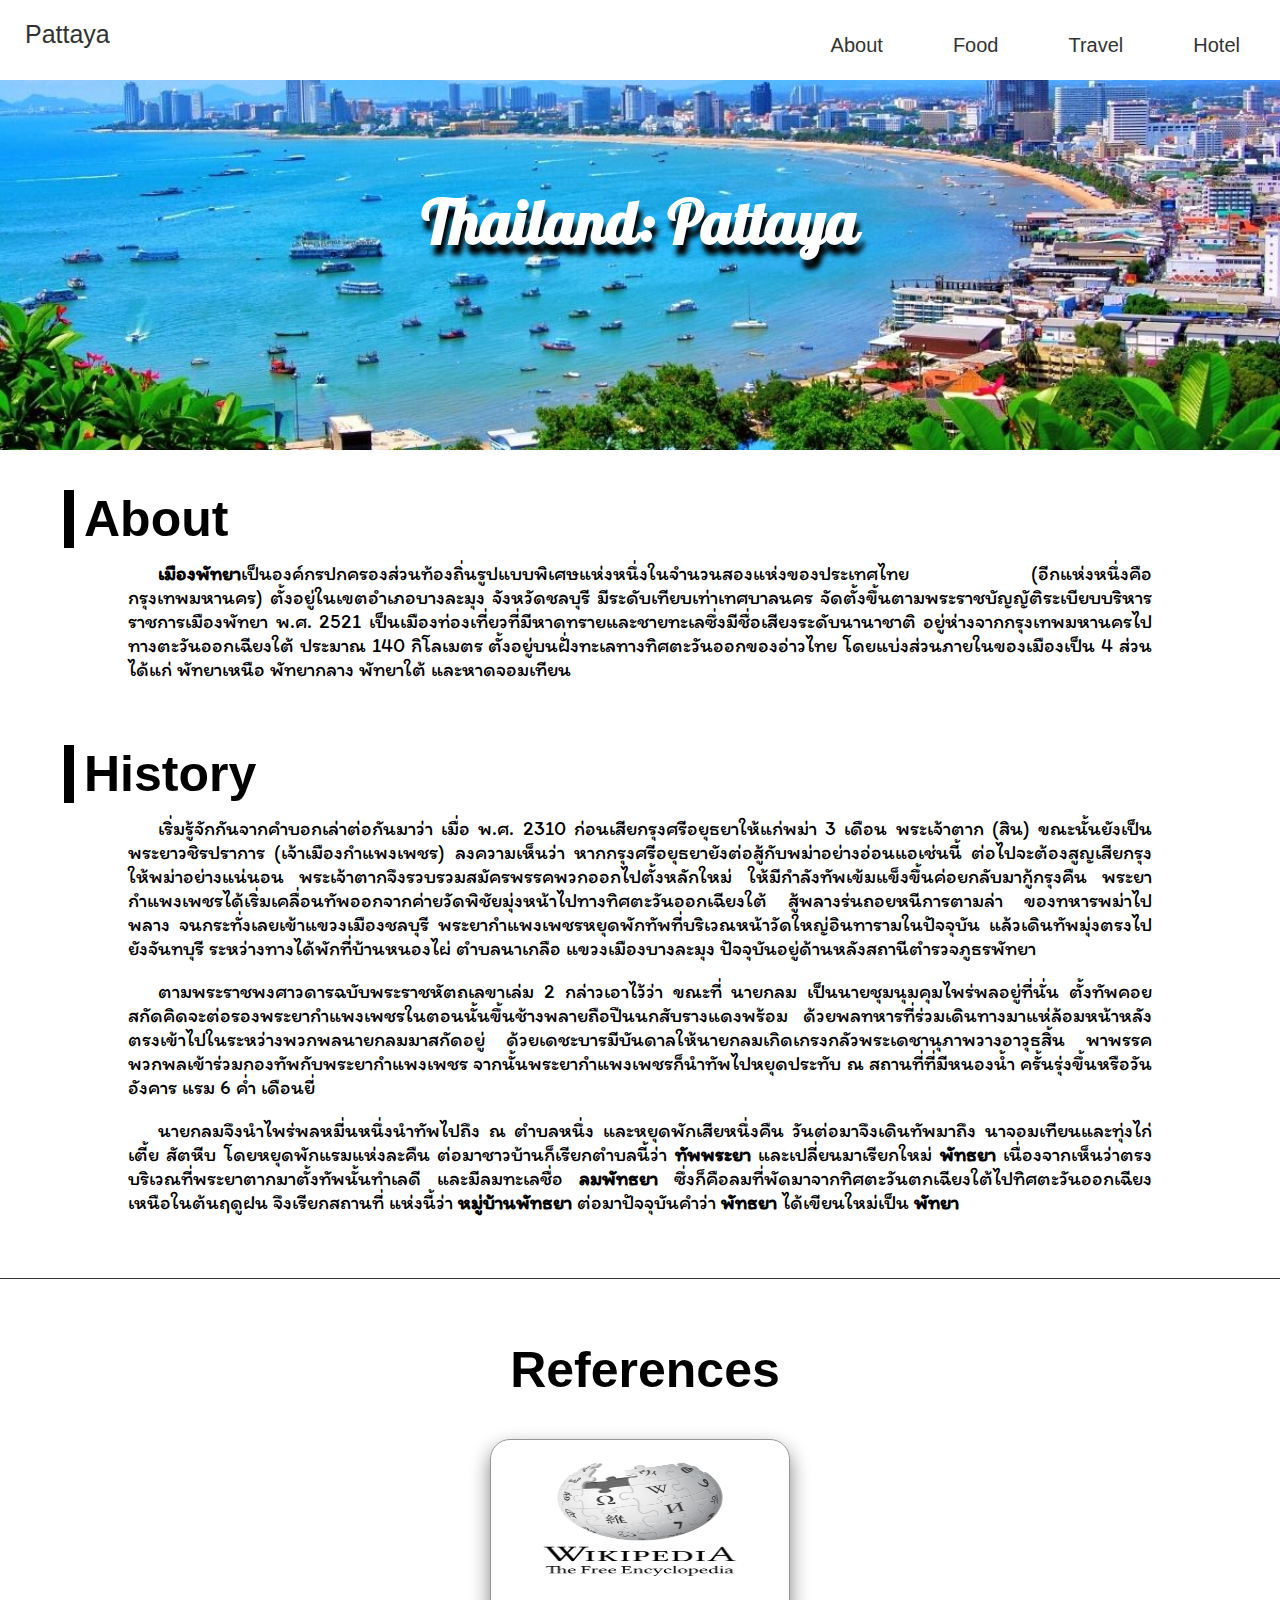
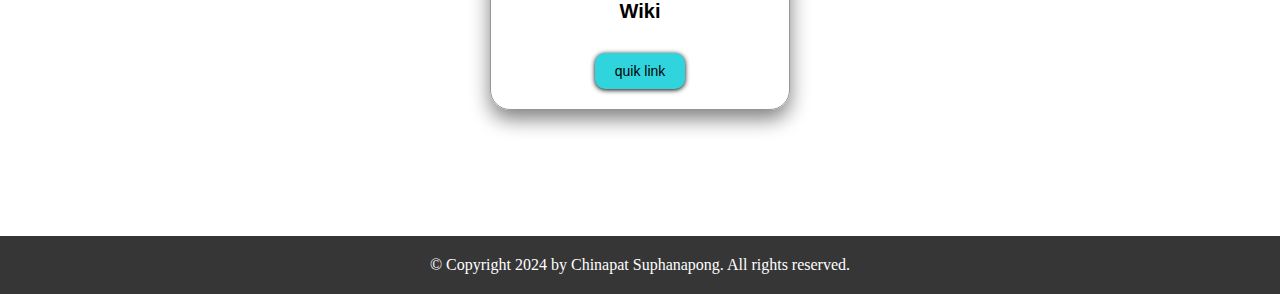
<file: index.html>
<!DOCTYPE html>
<html lang="th">
<head>
    <meta charset="UTF-8">
    <meta name="author" content="Chinapat Suphanapong">
    <meta name="keyword" content="pattaya, thailand, travel, seafood, sea">
    <meta name="description" content="about pattaya, travel in pattaya">
    <link rel="shortcut icon" href="./img/beach.ico" type="image/x-icon">
    <meta name="viewport" content="width=device-width, initial-scale=1.0">
    <title>Pattaya</title>
    <link rel="stylesheet" href="./css/styles.css">
    <link rel="stylesheet" href="./css/resp.css">
    <script src="./js/script.js"></script>
    <link rel="preconnect" href="https://fonts.googleapis.com">
    <link rel="preconnect" href="https://fonts.gstatic.com" crossorigin>
    <link href="https://fonts.googleapis.com/css2?family=Itim&display=swap" rel="stylesheet">
    <link rel="preconnect" href="https://fonts.googleapis.com">
    <link rel="preconnect" href="https://fonts.gstatic.com" crossorigin>
    <link href="https://fonts.googleapis.com/css2?family=Pattaya&display=swap" rel="stylesheet">
</head>
<body>
    <header>
        <nav>
            <div class="container">
                <div class="nav-wrapper">
                    <div class="text">
                        <p>Pattaya</p>
                    </div>
                    <ul class="menu" id="myMenu">
                        <li>
                            <a href="index.html">About</a>
                        </li>
                        <li>
                            <a href="index2.html">Food</a>
                        </li>
                        <li>
                            <a href="index3.html">Travel</a>
                        </li>
                        <li>
                            <a href="index4.html">Hotel</a>
                        </li>
                    </ul>
                    <button class="hamburger">
                        <div class="bar"></div>
                    </button>
                </div>
            </div>
        </nav>
    </header>
    <nav class="responsive-menu">
        <h1>Menu</h1>
        <a href="index.html">About</a>
        <a href="index2.html">Food</a>
        <a href="index3.html">Travel</a>
        <a href="index4.html">Hotel</a>
    </nav>
    <div>
        <div class="imghead" style="background-image: url(./img/things-to-do-in-Pattaya-Thailand.jpg);">
            <div class="font1 text1 texthead">Thailand: Pattaya</div>
        </div>
    </div>
    <section>
        <div>
            <h1 id="box">About</h1>
            <p class="content font">
                <strong>เมืองพัทยา</strong>เป็นองค์กรปกครองส่วนท้องถิ่นรูปแบบพิเศษแห่งหนึ่งในจำนวนสองแห่งของประเทศไทย (อีกแห่งหนึ่งคือ กรุงเทพมหานคร) ตั้งอยู่ในเขตอำเภอบางละมุง จังหวัดชลบุรี มีระดับเทียบเท่าเทศบาลนคร จัดตั้งขึ้นตามพระราชบัญญัติระเบียบบริหารราชการเมืองพัทยา พ.ศ. 2521 เป็นเมืองท่องเที่ยวที่มีหาดทรายและชายทะเลซึ่งมีชื่อเสียงระดับนานาชาติ อยู่ห่างจากกรุงเทพมหานครไปทางตะวันออกเฉียงใต้ ประมาณ 140 กิโลเมตร ตั้งอยู่บนฝั่งทะเลทางทิศตะวันออกของอ่าวไทย โดยแบ่งส่วนภายในของเมืองเป็น 4 ส่วนได้แก่ พัทยาเหนือ พัทยากลาง พัทยาใต้ และหาดจอมเทียน
            </p>
        </div>
    </section>
    <section>
        <div>
            <h1 id="box">History</h1>
            <p class="content font">
                เริ่มรู้จักกันจากคำบอกเล่าต่อกันมาว่า เมื่อ พ.ศ. 2310 ก่อนเสียกรุงศรีอยุธยาให้แก่พม่า 3 เดือน พระเจ้าตาก (สิน) ขณะนั้นยังเป็นพระยาวชิรปราการ (เจ้าเมืองกำแพงเพชร) ลงความเห็นว่า หากกรุงศรีอยุธยายังต่อสู้กับพม่าอย่างอ่อนแอเช่นนี้ ต่อไปจะต้องสูญเสียกรุงให้พม่าอย่างแน่นอน พระเจ้าตากจึงรวบรวมสมัครพรรคพวกออกไปตั้งหลักใหม่ ให้มีกำลังทัพเข้มแข็งขึ้นค่อยกลับมากู้กรุงคืน พระยากำแพงเพชรได้เริ่มเคลื่อนทัพออกจากค่ายวัดพิชัยมุ่งหน้าไปทางทิศตะวันออกเฉียงใต้ สู้พลางร่นถอยหนีการตามล่า ของทหารพม่าไปพลาง จนกระทั่งเลยเข้าแขวงเมืองชลบุรี พระยากำแพงเพชรหยุดพักทัพที่บริเวณหน้าวัดใหญ่อินทารามในปัจจุบัน แล้วเดินทัพมุ่งตรงไปยังจันทบุรี ระหว่างทางได้พักที่บ้านหนองไผ่ ตำบลนาเกลือ แขวงเมืองบางละมุง ปัจจุบันอยู่ด้านหลังสถานีตำรวจภูธรพัทยา
            </p>
            <p class="content font">
                ตามพระราชพงศาวดารฉบับพระราชหัตถเลขาเล่ม 2 กล่าวเอาไว้ว่า ขณะที่ นายกลม เป็นนายชุมนุมคุมไพร่พลอยู่ที่นั่น ตั้งทัพคอยสกัดคิดจะต่อรองพระยากำแพงเพชรในตอนนั้นขึ้นช้างพลายถือปืนนกสับรางแดงพร้อม ด้วยพลทหารที่ร่วมเดินทางมาแห่ล้อมหน้าหลัง ตรงเข้าไปในระหว่างพวกพลนายกลมมาสกัดอยู่ ด้วยเดชะบารมีบันดาลให้นายกลมเกิดเกรงกลัวพระเดชานุภาพวางอาวุธสิ้น พาพรรคพวกพลเข้าร่วมกองทัพกับพระยากำแพงเพชร จากนั้นพระยากำแพงเพชรก็นำทัพไปหยุดประทับ ณ สถานที่ที่มีหนองน้ำ ครั้นรุ่งขึ้นหรือวันอังคาร แรม 6 ค่ำ เดือนยี่
            </p>
            <p class="content font">
                นายกลมจึงนำไพร่พลหมี่นหนึ่งนำทัพไปถึง ณ ตำบลหนึ่ง และหยุดพักเสียหนึ่งคืน วันต่อมาจึงเดินทัพมาถึง นาจอมเทียนและทุ่งไก่เตี้ย สัตหีบ โดยหยุดพักแรมแห่งละคืน ต่อมาชาวบ้านก็เรียกตำบลนี้ว่า <strong>ทัพพระยา</strong> และเปลี่ยนมาเรียกใหม่ <strong>พัทธยา</strong> เนื่องจากเห็นว่าตรงบริเวณที่พระยาตากมาตั้งทัพนั้นทำเลดี และมีลมทะเลชื่อ <strong>ลมพัทธยา</strong> ซึ่งก็คือลมที่พัดมาจากทิศตะวันตกเฉียงใต้ไปทิศตะวันออกเฉียงเหนือในต้นฤดูฝน จึงเรียกสถานที่ แห่งนี้ว่า <strong>หมู่บ้านพัทธยา</strong> ต่อมาปัจจุบันคำว่า <strong>พัทธยา</strong> ได้เขียนใหม่เป็น <strong>พัทยา</strong>
            </p>
        </div>
    </section>
    <section class="line">
        <h1 style="text-align: center;">References</h1>
        <div class="refbox-container">
            <div class="refbox">
                <img src="./img/Wikipedia-logo-v2-en.svg.png" class="refbox-img">
                <div class="refbox-content">
                    <h2 class="refbox-title">Wiki</h2>
                    <a href="https://th.wikipedia.org/wiki/เมืองพัทยา" class="refbox-link refbox-link-bg" target="_blank">quik link</a>
                </div>
            </div>
        </div>
    </section>
    <footer id="footer">
        <p style="color: white; text-align: center;">© Copyright 2024 by Chinapat Suphanapong. All rights reserved.</p>
    </footer>
</body>
</html>
</file>
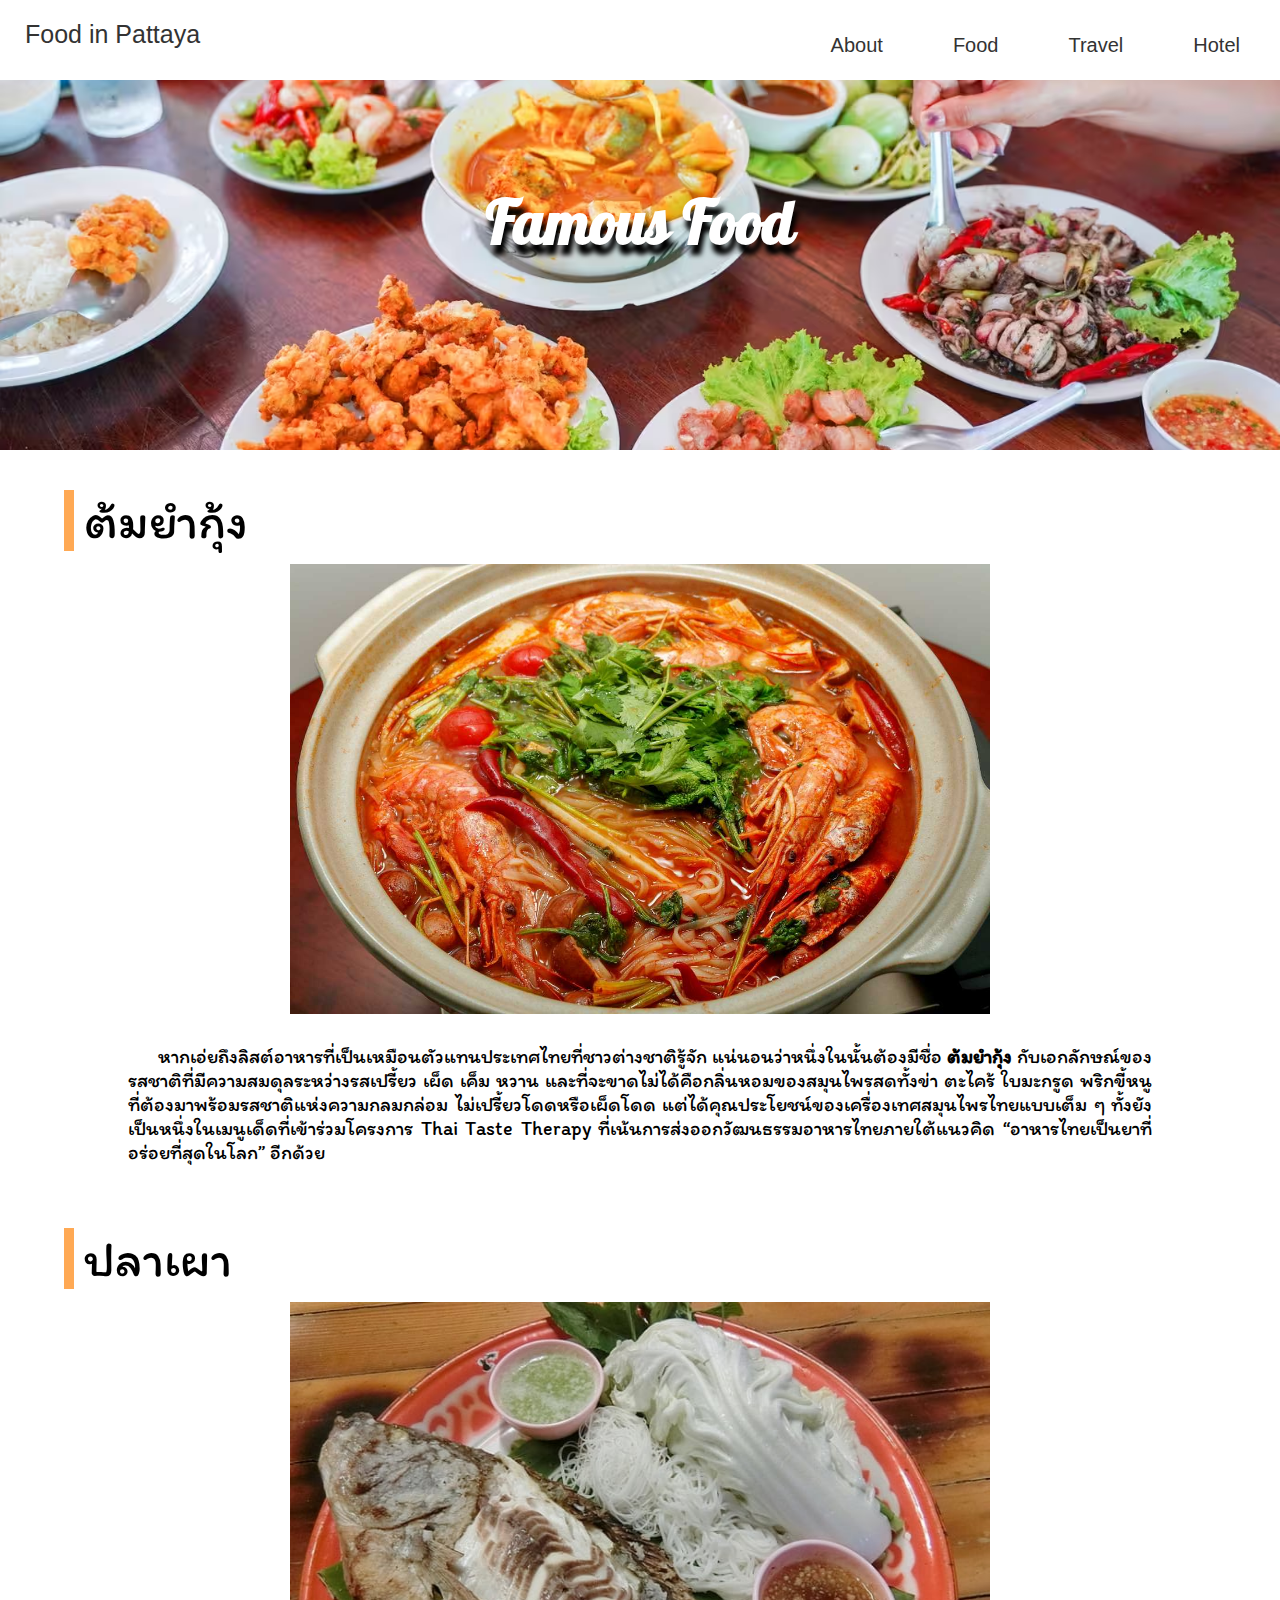
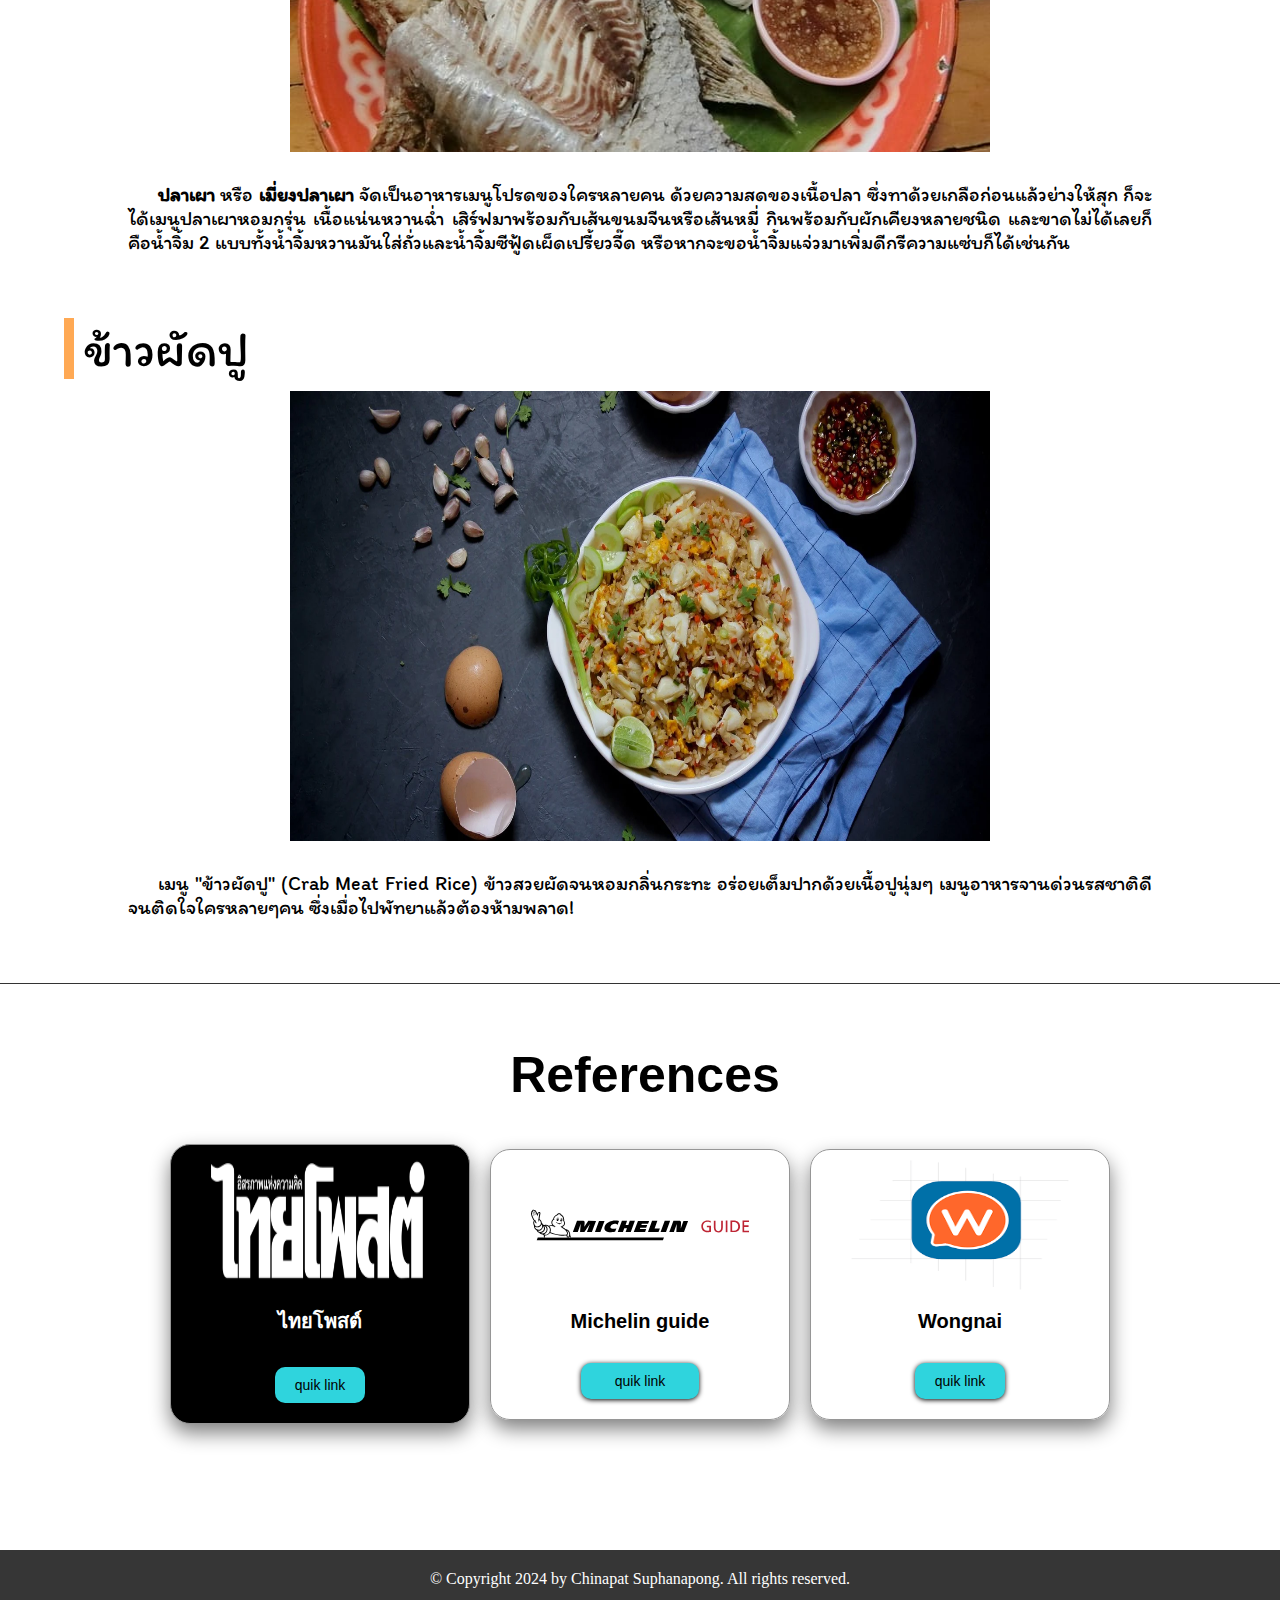
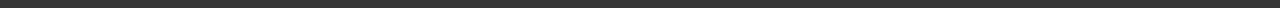
<file: index2.html>
<!DOCTYPE html>
<html lang="th">
<head>
    <meta charset="UTF-8">
    <meta name="author" content="Chinapat Suphanapong">
    <meta name="keyword" content="pattaya, thailand, travel, seafood, sea">
    <meta name="description" content="about pattaya, travel in pattaya">
    <link rel="shortcut icon" href="./img/beach.ico" type="image/x-icon">
    <meta name="viewport" content="width=device-width, initial-scale=1.0">
    <title>Food</title>
    <link rel="stylesheet" href="./css/styles.css">
    <link rel="stylesheet" href="./css/resp.css">
    <script src="./js/script.js"></script>
    <link rel="preconnect" href="https://fonts.googleapis.com">
    <link rel="preconnect" href="https://fonts.gstatic.com" crossorigin>
    <link href="https://fonts.googleapis.com/css2?family=Itim&display=swap" rel="stylesheet">
    <link rel="preconnect" href="https://fonts.googleapis.com">
    <link rel="preconnect" href="https://fonts.gstatic.com" crossorigin>
    <link href="https://fonts.googleapis.com/css2?family=Pattaya&family=Taviraj:ital,wght@0,100;0,200;0,300;0,400;0,500;0,600;0,700;0,800;0,900;1,100;1,200;1,300;1,400;1,500;1,600;1,700;1,800;1,900&display=swap" rel="stylesheet">
</head>
<body>
    <header>
        <nav>
            <div class="container">
                <div class="nav-wrapper">
                    <div class="text">
                        <p>Food in Pattaya</p>
                    </div>
                    <ul class="menu" id="myMenu">
                        <li>
                            <a href="index.html">About</a>
                        </li>
                        <li>
                            <a href="index2.html">Food</a>
                        </li>
                        <li>
                            <a href="index3.html">Travel</a>
                        </li>
                        <li>
                            <a href="index4.html">Hotel</a>
                        </li>
                    </ul>
                    <button class="hamburger">
                        <div class="bar"></div>
                    </button>
                </div>
            </div>
        </nav>
    </header>
    <nav class="responsive-menu">
        <h1>Menu</h1>
        <a href="index.html">About</a>
        <a href="index2.html">Food</a>
        <a href="index3.html">Travel</a>
        <a href="index4.html">Hotel</a>
    </nav>
    <div>
        <div class="imghead" style="background-image: url(./img/food\ in\ pattaya.avif);">
            <div class="font1 text1 texthead">Famous Food</div>
        </div>
    </div>
    <section>
        <div>
            <h1 class="font" id="box1">ต้มยำกุ้ง</h1>
            <img class="img1" src="./img/tomyumgoong.jpg">
            <p class="content font">
                หากเอ่ยถึงลิสต์อาหารที่เป็นเหมือนตัวแทนประเทศไทยที่ชาวต่างชาติรู้จัก แน่นอนว่าหนึ่งในนั้นต้องมีชื่อ <strong>ต้มยำกุ้ง</strong> กับเอกลักษณ์ของรสชาติที่มีความสมดุลระหว่างรสเปรี้ยว เผ็ด เค็ม หวาน และที่จะขาดไม่ได้คือกลิ่นหอมของสมุนไพรสดทั้งข่า ตะไคร้ ใบมะกรูด พริกขี้หนู ที่ต้องมาพร้อมรสชาติแห่งความกลมกล่อม ไม่เปรี้ยวโดดหรือเผ็ดโดด แต่ได้คุณประโยชน์ของเครื่องเทศสมุนไพรไทยแบบเต็ม ๆ ทั้งยังเป็นหนึ่งในเมนูเด็ดที่เข้าร่วมโครงการ Thai Taste Therapy ที่เน้นการส่งออกวัฒนธรรมอาหารไทยภายใต้แนวคิด “อาหารไทยเป็นยาที่อร่อยที่สุดในโลก” อีกด้วย
            </p>
        </div>
    </section>
    <section>
        <div>
            <h1 class="font" id="box1">ปลาเผา</h1>
            <img class="img1" src="./img/plapao.jpg">
            <p class="content font">
                <strong>ปลาเผา</strong> หรือ <strong>เมี่ยงปลาเผา</strong> จัดเป็นอาหารเมนูโปรดของใครหลายคน ด้วยความสดของเนื้อปลา ซึ่งทาด้วยเกลือก่อนแล้วย่างให้สุก ก็จะได้เมนูปลาเผาหอมกรุ่น เนื้อแน่นหวานฉ่ำ เสิร์ฟมาพร้อมกับเส้นขนมจีนหรือเส้นหมี่ กินพร้อมกับผักเคียงหลายชนิด และขาดไม่ได้เลยก็คือน้ำจิ้ม 2 แบบทั้งน้ำจิ้มหวานมันใส่ถั่วและน้ำจิ้มซีฟู้ดเผ็ดเปรี้ยวจี๊ด หรือหากจะขอน้ำจิ้มแจ่วมาเพิ่มดีกรีความแซ่บก็ได้เช่นกัน
            </p>
        </div>
    </section>
    <section>
        <div>
            <h1 class="font" id="box1">ข้าวผัดปู</h1>
            <img class="img1" src="./img/kaopadpu.webp">
            <p class="content font">
                เมนู "ข้าวผัดปู" (Crab Meat Fried Rice) ข้าวสวยผัดจนหอมกลิ่นกระทะ อร่อยเต็มปากด้วยเนื้อปูนุ่มๆ เมนูอาหารจานด่วนรสชาติดีจนติดใจใครหลายๆคน ซึ่งเมื่อไปพัทยาแล้วต้องห้ามพลาด!
            </p>
        </div>
    </section>
    <section class="line">
        <h1 style="text-align: center;">References</h1>
        <div class="refbox-container">
            <div class="refbox1">
                <img src="./img/thaipost_ref.webp" class="refbox-img">
                <div class="refbox-content">
                    <h2 class="refbox-title" style="color: white;">ไทยโพสต์</h2>
                    <a href="https://www.thaipost.net/main/detail/41825" class="refbox-link refbox-link-bg" target="_blank">quik link</a>
                </div>
            </div>
            <div class="refbox">
                <img src="./img/michelin-guide-logo-dark.svg" class="refbox-img">
                <div class="refbox-content">
                    <h2 class="refbox-title">Michelin guide</h2>
                    <a href="https://guide.michelin.com/th/th/article/dining-in/how-to-make-tom-yam-kung-the-epitome-of-delicious-and-nutritious-thai-cuisine" class="refbox-link refbox-link-bg" target="_blank">quik link</a>
                </div>
            </div>
            <div class="refbox">
                <img src="./img/wongnailogo.png" class="refbox-img">
                <div class="refbox-content">
                    <h2 class="refbox-title">Wongnai</h2>
                    <a href="https://www.wongnai.com/recipes/crab-meat-fried-rice" class="refbox-link refbox-link-bg" target="_blank">quik link</a>
                </div>
            </div>
        </div>
    </section>
    <footer id="footer">
        <p style="color: white; text-align: center;">© Copyright 2024 by Chinapat Suphanapong. All rights reserved.</p>
    </footer>
</body>
</html>
</file>
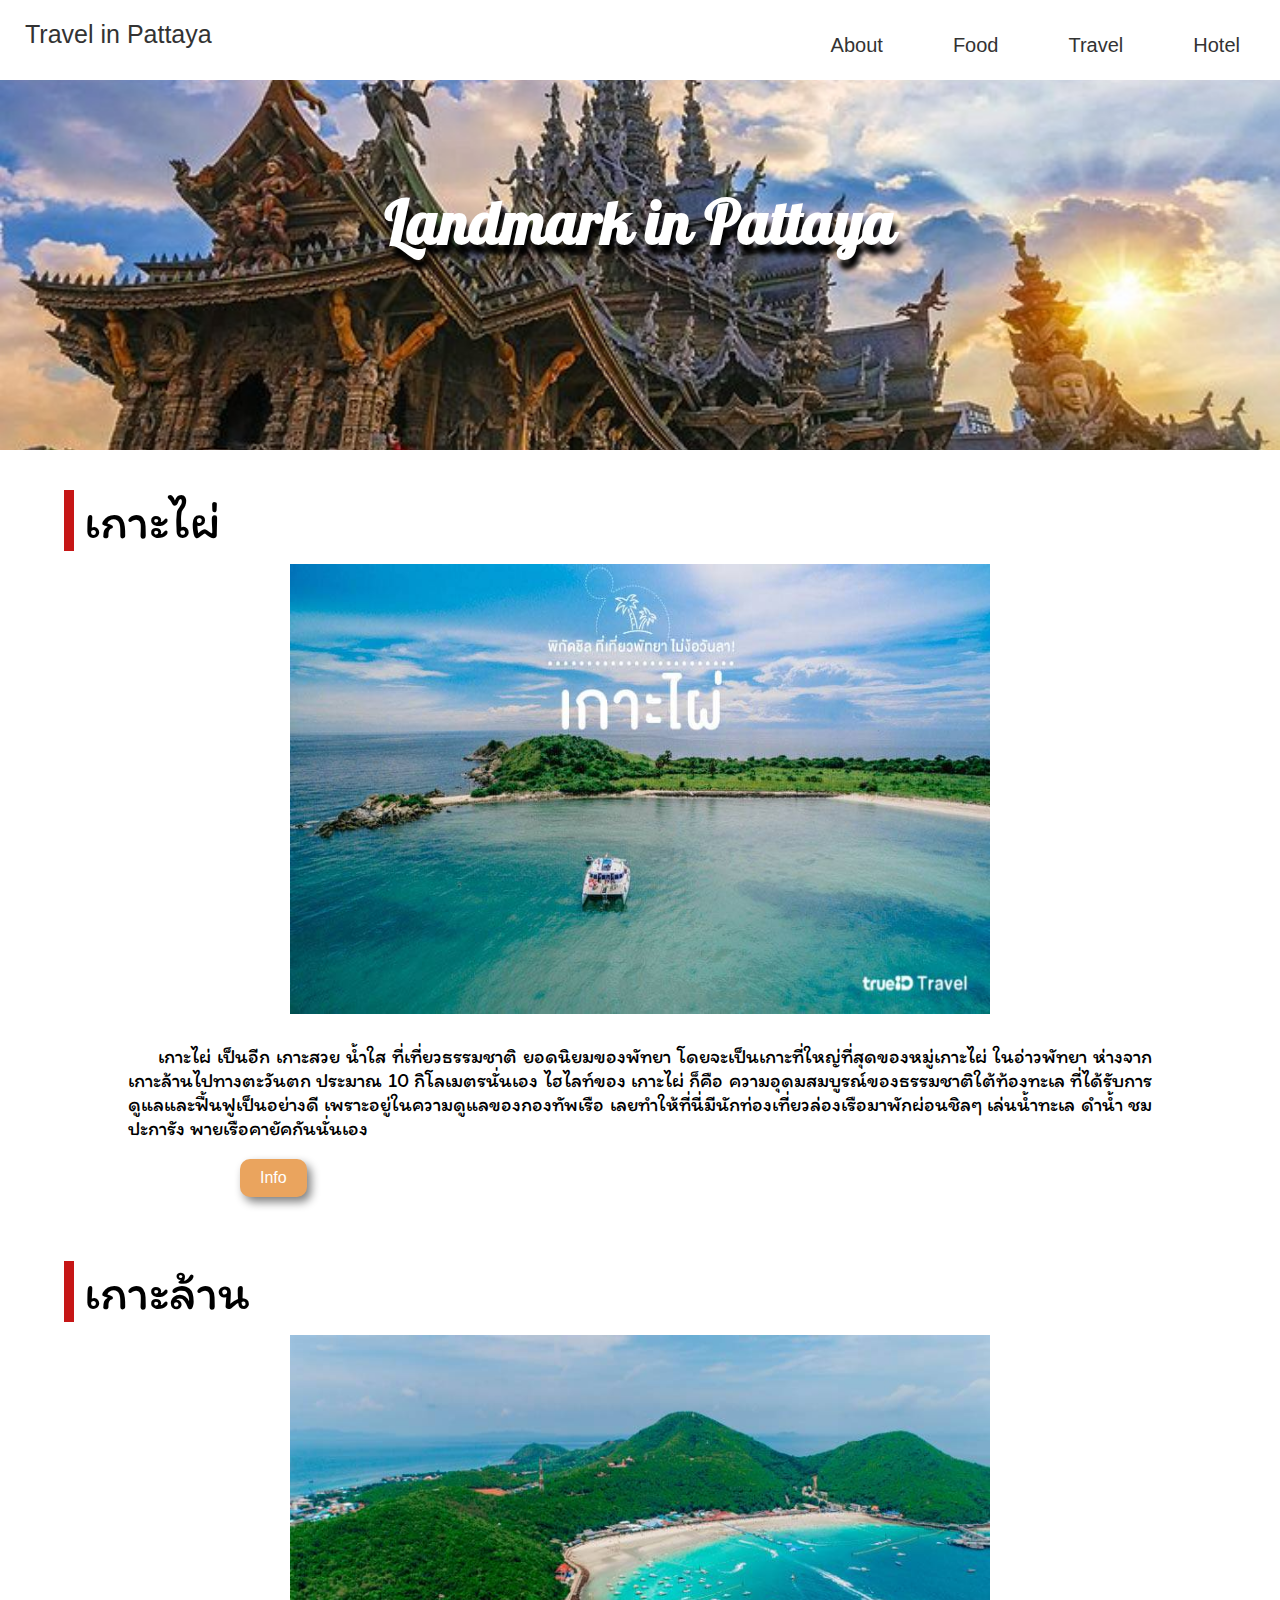
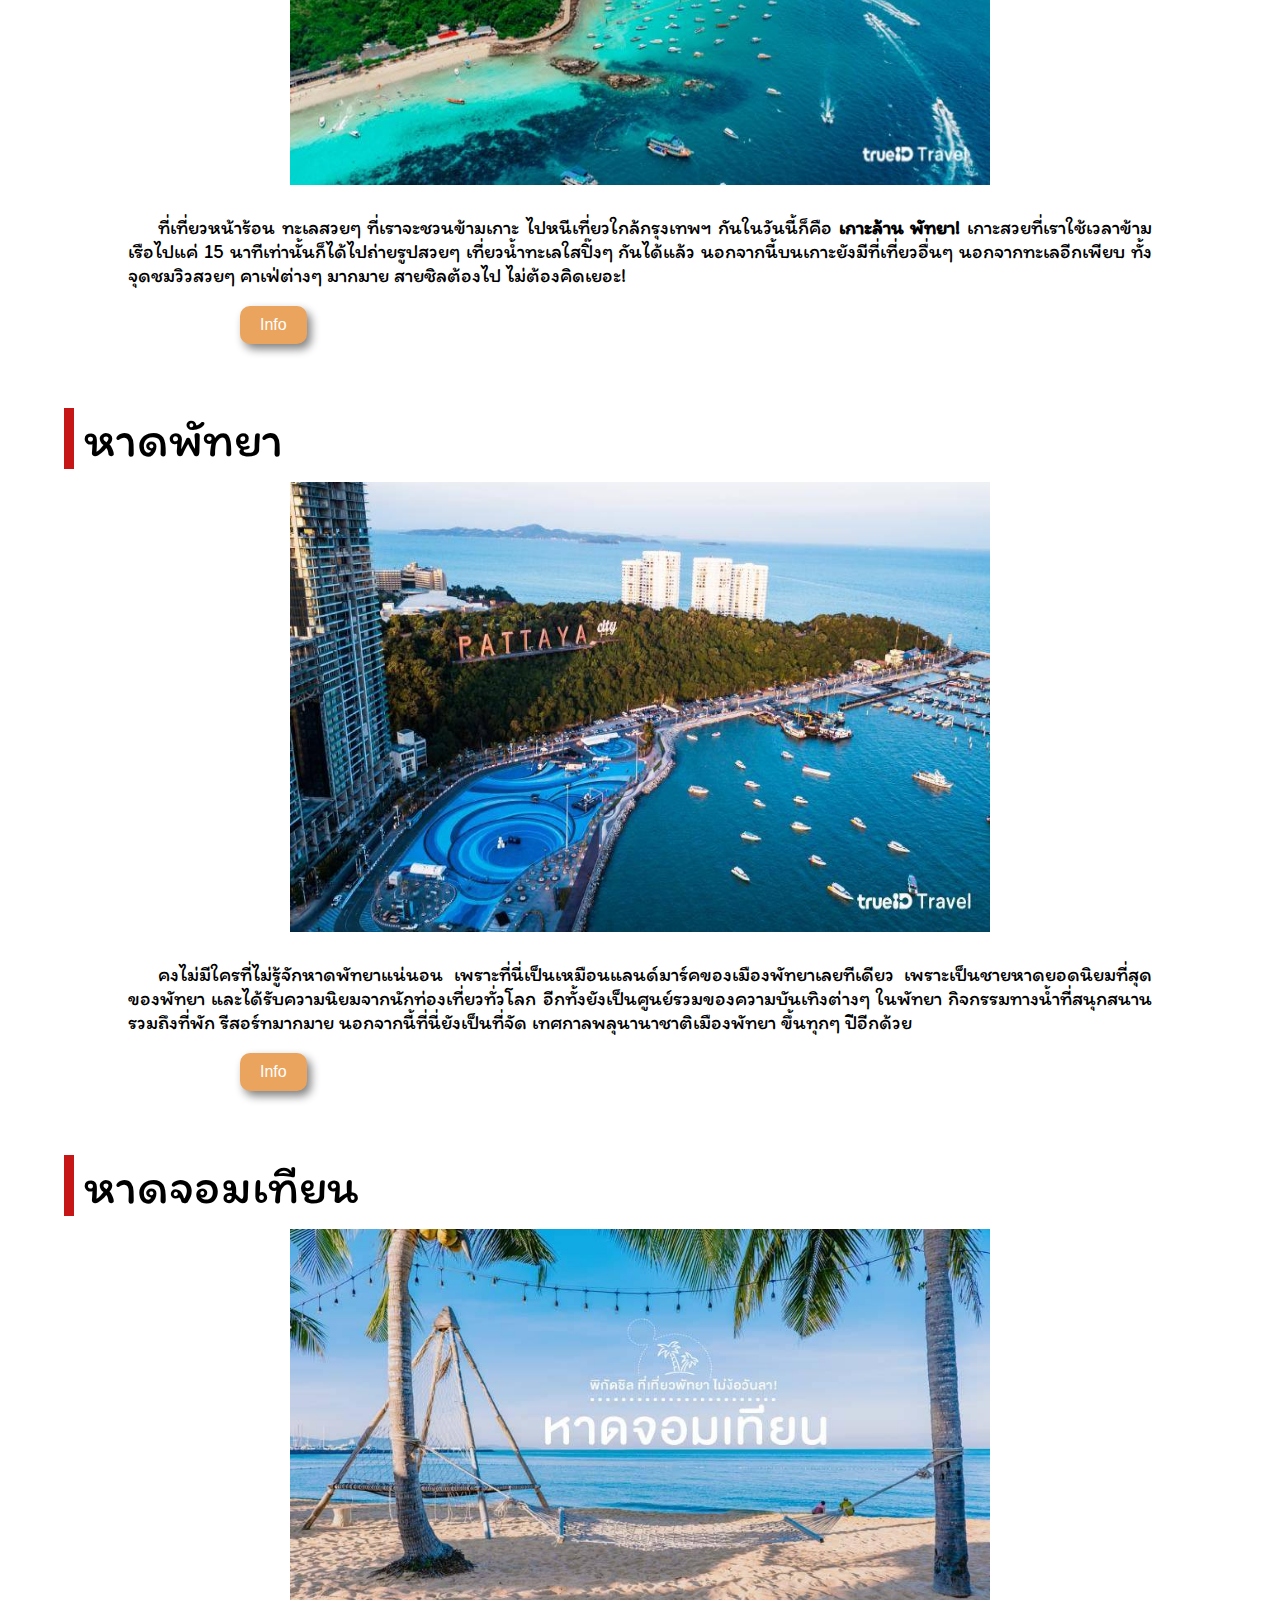
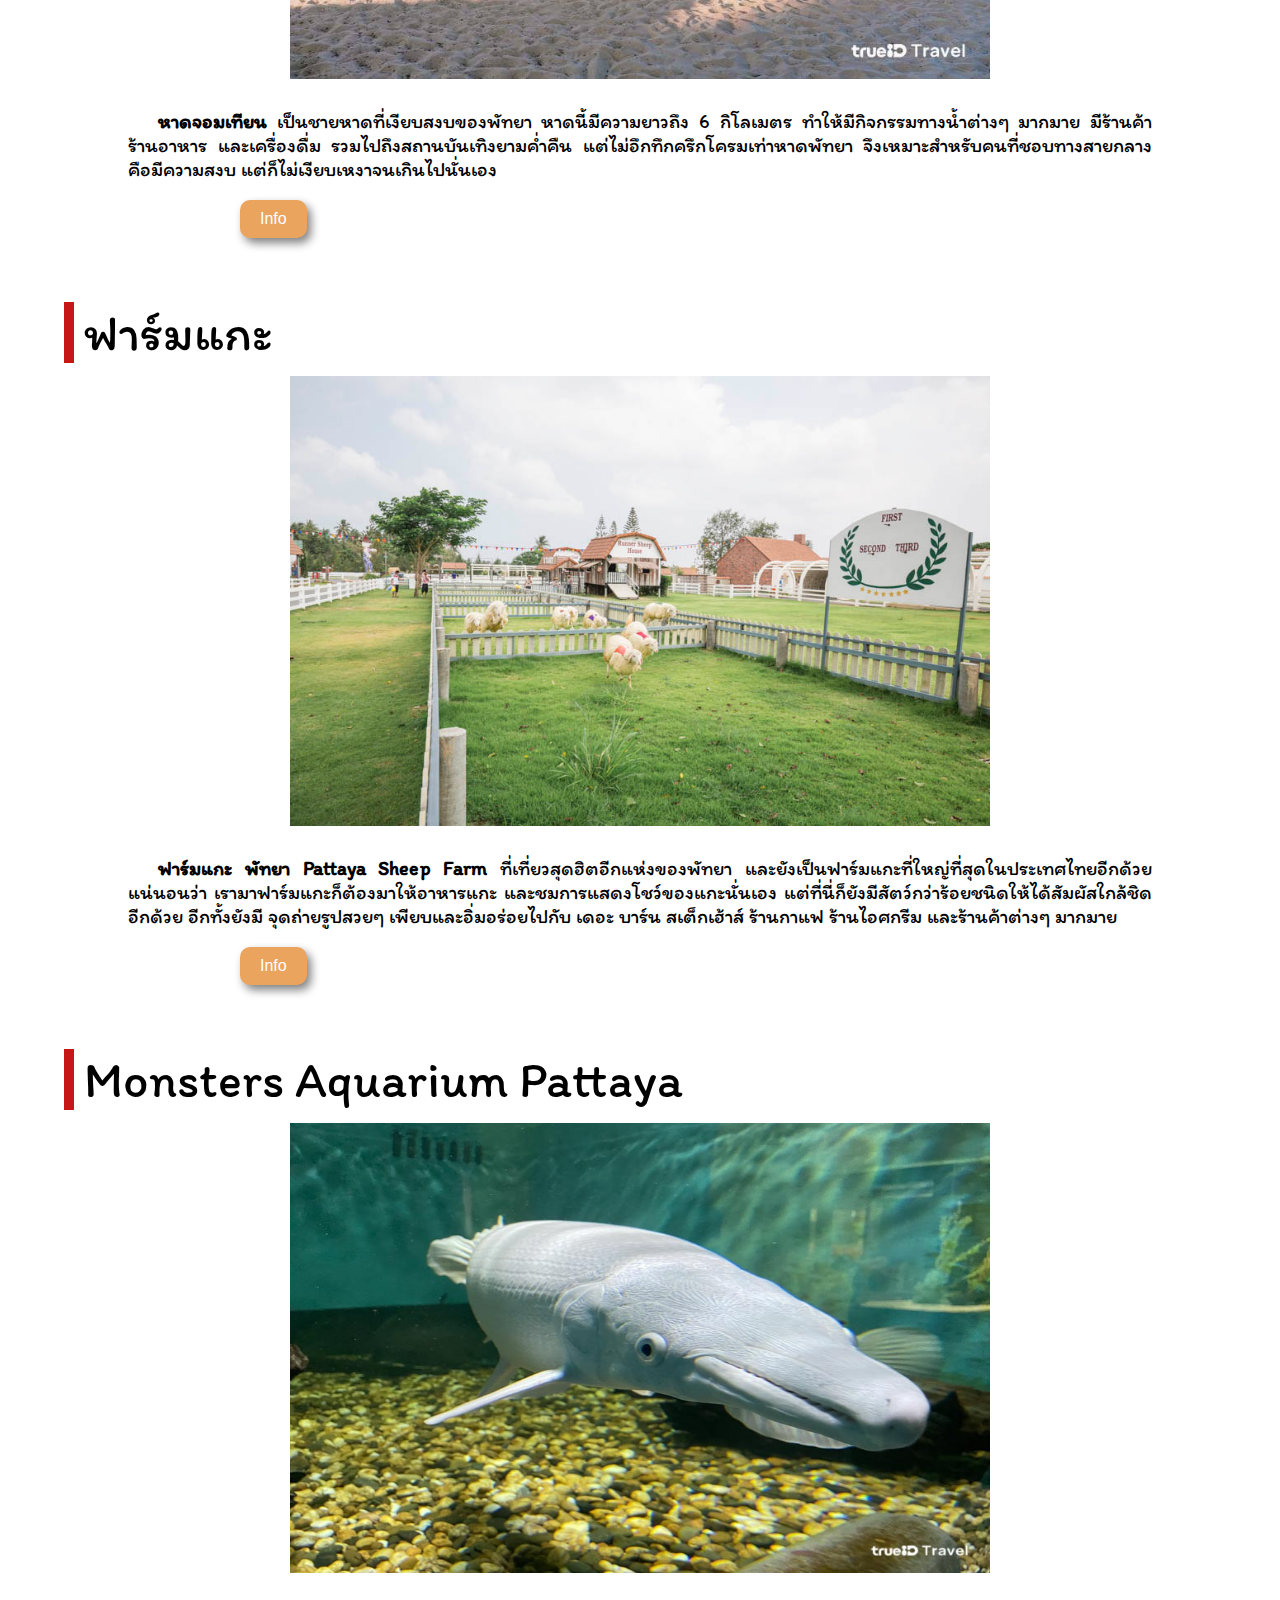
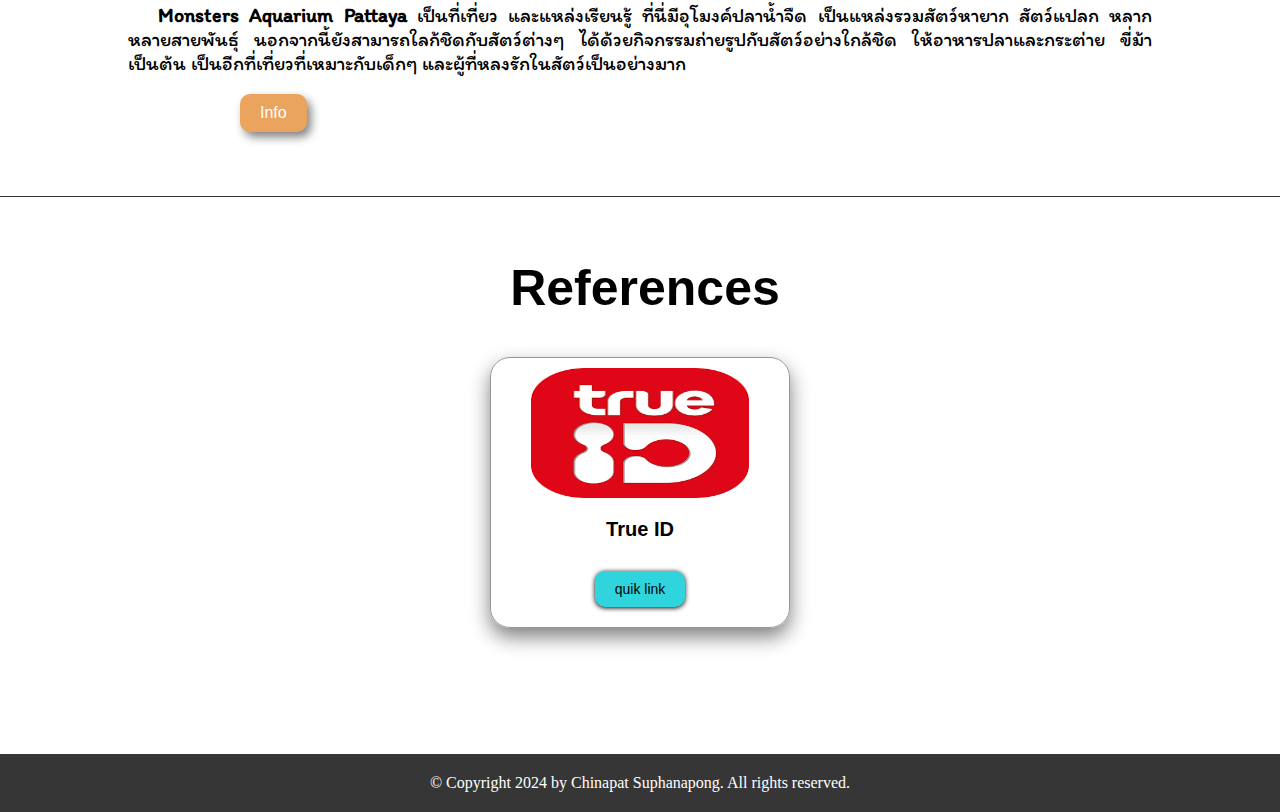
<file: index3.html>
<!DOCTYPE html>
<html lang="th">
<head>
    <meta charset="UTF-8">
    <meta name="author" content="Chinapat Suphanapong">
    <meta name="keyword" content="pattaya, thailand, travel, seafood, sea">
    <meta name="description" content="about pattaya, travel in pattaya">
    <link rel="shortcut icon" href="./img/beach.ico" type="image/x-icon">
    <meta name="viewport" content="width=device-width, initial-scale=1.0">
    <title>Travel</title>
    <link rel="stylesheet" href="./css/styles.css">
    <link rel="stylesheet" href="./css/resp.css">
    <script src="./js/script.js"></script>
    <link rel="preconnect" href="https://fonts.googleapis.com">
    <link rel="preconnect" href="https://fonts.gstatic.com" crossorigin>
    <link href="https://fonts.googleapis.com/css2?family=Itim&display=swap" rel="stylesheet">
    <link rel="preconnect" href="https://fonts.googleapis.com">
    <link rel="preconnect" href="https://fonts.gstatic.com" crossorigin>
    <link href="https://fonts.googleapis.com/css2?family=Pattaya&family=Taviraj:ital,wght@0,100;0,200;0,300;0,400;0,500;0,600;0,700;0,800;0,900;1,100;1,200;1,300;1,400;1,500;1,600;1,700;1,800;1,900&display=swap" rel="stylesheet">
</head>
<body>
    <header>
        <nav>
            <div class="container">
                <div class="nav-wrapper">
                    <div class="text">
                        <p>Travel in Pattaya</p>
                    </div>
                    <ul class="menu" id="myMenu">
                        <li>
                            <a href="index.html">About</a>
                        </li>
                        <li>
                            <a href="index2.html">Food</a>
                        </li>
                        <li>
                            <a href="index3.html">Travel</a>
                        </li>
                        <li>
                            <a href="index4.html">Hotel</a>
                        </li>
                    </ul>
                    <button class="hamburger">
                        <div class="bar"></div>
                    </button>
                </div>
            </div>
        </nav>
    </header>
    <nav class="responsive-menu">
        <h1>Menu</h1>
        <a href="index.html">About</a>
        <a href="index2.html">Food</a>
        <a href="index3.html">Travel</a>
        <a href="index4.html">Hotel</a>
    </nav>
    <div>
        <div class="imghead" style="background-image: url(./img/pattayalandmark.jpg);">
            <div class="font1 text1 texthead">Landmark in Pattaya</div>
        </div>
    </div>
    <section>
        <div>
            <h1 class="font" id="box2">เกาะไผ่</h1>
            <img class="img1" src="./img/kohpai.jpg">
            <p class="content font">
                เกาะไผ่ เป็นอีก เกาะสวย น้ำใส ที่เที่ยวธรรมชาติ ยอดนิยมของพัทยา โดยจะเป็นเกาะที่ใหญ่ที่สุดของหมู่เกาะไผ่ ในอ่าวพัทยา ห่างจากเกาะล้านไปทางตะวันตก ประมาณ 10 กิโลเมตรนั่นเอง ไฮไลท์ของ เกาะไผ่ ก็คือ ความอุดมสมบูรณ์ของธรรมชาติใต้ท้องทะเล ที่ได้รับการดูแลและฟื้นฟูเป็นอย่างดี เพราะอยู่ในความดูแลของกองทัพเรือ เลยทำให้ที่นี่มีนักท่องเที่ยวล่องเรือมาพักผ่อนชิลๆ เล่นน้ำทะเล ดำน้ำ ชมปะการัง พายเรือคายัคกันนั่นเอง
            </p>
        </div>
        <div>
            <button class="hiddeninfo-decor info-btn font1">Info</button>
            <div style="display: none;" class="font hiddeninfo">
                <h4 class="infodecor">Location :</h4>
                <ul type="none">
                    <li><a class="linkinfo" href="https://maps.app.goo.gl/d9EXNP3YFj5hUEHP6" target="_blank">อ่าวพัทยา ตำบลนาเกลือ อำเภอบางละมุง จังหวัดชลบุรี</a></li>
                </ul>
                <h4 class="infodecor">Working Hours :</h4>
                <ul type="none">
                    <li>สามารถเที่ยวชมได้ตามรอบเรือของบริษัทเรือนำเที่ยว
                </ul>
                <h4 class="infodecor">Contact :</h4>
                <ul type="none">
                    <li>-</li>
                </ul>
            </div>
        </div>
    </section>
    <section>
        <div>
            <h1 class="font" id="box2">เกาะล้าน</h1>
            <img class="img1" src="./img/kohlan.jpg">
            <p class="content font">
                ที่เที่ยวหน้าร้อน ทะเลสวยๆ ที่เราจะชวนข้ามเกาะ ไปหนีเที่ยวใกล้กรุงเทพฯ กันในวันนี้ก็คือ <strong>เกาะล้าน พัทยา!</strong> เกาะสวยที่เราใช้เวลาข้ามเรือไปแค่ 15 นาทีเท่านั้นก็ได้ไปถ่ายรูปสวยๆ เที่ยวน้ำทะเลใสปิ๊งๆ กันได้แล้ว นอกจากนี้บนเกาะยังมีที่เที่ยวอื่นๆ นอกจากทะเลอีกเพียบ ทั้ง จุดชมวิวสวยๆ คาเฟ่ต่างๆ มากมาย สายชิลต้องไป ไม่ต้องคิดเยอะ!
            </p>
        </div>
        <div>
            <button class="hiddeninfo-decor info-btn font1">Info</button>
            <div style="display: none;" class="font hiddeninfo">
                <h4 class="infodecor">Location :</h4>
                <ul type="none">
                    <li><a class="linkinfo" href="https://maps.app.goo.gl/J2uSsAqRDhCDULBR9" target="_blank">เกาะล้าน อำเภอบางละมุง จังหวัดชลบุรีรี</a></li>
                </ul>
                <h4 class="infodecor">Working Hours :</h4>
                <ul type="none">
                    <li>สามารถเที่ยวชมได้ตามรอบเรือของบริษัทเรือนำเที่ยว
                </ul>
                <h4 class="infodecor">Contact :</h4>
                <ul type="none">
                    <li>-</li>
                </ul>
            </div>
        </div>
    </section>
    <section>
        <div>
            <h1 class="font" id="box2">หาดพัทยา</h1>
            <img class="img1" src="./img/hadpattaya.jpg">
            <p class="content font">
                คงไม่มีใครที่ไม่รู้จักหาดพัทยาแน่นอน เพราะที่นี่เป็นเหมือนแลนด์มาร์คของเมืองพัทยาเลยทีเดียว เพราะเป็นชายหาดยอดนิยมที่สุดของพัทยา และได้รับความนิยมจากนักท่องเที่ยวทั่วโลก อีกทั้งยังเป็นศูนย์รวมของความบันเทิงต่างๆ ในพัทยา กิจกรรมทางน้ำที่สนุกสนาน รวมถึงที่พัก รีสอร์ทมากมาย นอกจากนี้ที่นี่ยังเป็นที่จัด เทศกาลพลุนานาชาติเมืองพัทยา ขึ้นทุกๆ ปีอีกด้วย
            </p>
        </div>
        <div>
            <button class="hiddeninfo-decor info-btn font1">Info</button>
            <div style="display: none;" class="font hiddeninfo">
                <h4 class="infodecor">Location :</h4>
                <ul type="none">
                    <li><a class="linkinfo" href="https://maps.app.goo.gl/TRwzwL8nvdbYzHBHA" target="_blank">ถนนเลียบชายหาด เมืองพัทยา อำเภอบางละมุง จังหวัดชลบุรี</a></li>
                </ul>
                <h4 class="infodecor">Working Hours :</h4>
                <ul type="none">
                    <li>สามารถเที่ยวชมได้ตลอดทั้งวัน
                </ul>
                <h4 class="infodecor">Contact :</h4>
                <ul type="none">
                    <li>-</li>
                </ul>
            </div>
        </div>
    </section>
    <section>
        <div>
            <h1 class="font" id="box2">หาดจอมเทียน</h1>
            <img class="img1" src="./img/hadjomtian.jpg">
            <p class="content font">
                <strong>หาดจอมเทียน</strong> เป็นชายหาดที่เงียบสงบของพัทยา หาดนี้มีความยาวถึง 6 กิโลเมตร ทำให้มีกิจกรรมทางน้ำต่างๆ มากมาย มีร้านค้า ร้านอาหาร และเครื่องดื่ม รวมไปถึงสถานบันเทิงยามค่ำคืน แต่ไม่อึกทึกครึกโครมเท่าหาดพัทยา จึงเหมาะสำหรับคนที่ชอบทางสายกลาง คือมีความสงบ แต่ก็ไม่เงียบเหงาจนเกินไปนั่นเอง
            </p>
        </div>
        <div>
            <button class="hiddeninfo-decor info-btn font1">Info</button>
            <div style="display: none;" class="font hiddeninfo">
                <h4 class="infodecor">Location :</h4>
                <ul type="none">
                    <li><a class="linkinfo" href="https://maps.app.goo.gl/9Q3aY74tf5cRBXcN7" target="_blank">อำเภอบางละมุง จังหวัดชลบุรี</a></li>
                </ul>
                <h4 class="infodecor">Working Hours :</h4>
                <ul type="none">
                    <li>สามารถเที่ยวชมได้ตามรอบเรือของบริษัทเรือนำเที่ยว
                </ul>
                <h4 class="infodecor">Contact :</h4>
                <ul type="none">
                    <li>-</li>
                </ul>
            </div>
        </div>
    </section>
    <section>
        <div>
            <h1 class="font" id="box2">ฟาร์มแกะ</h1>
            <img class="img1" src="./img/farmgae.jpg">
            <p class="content font">
                <strong>ฟาร์มแกะ พัทยา Pattaya Sheep Farm</strong> ที่เที่ยวสุดฮิตอีกแห่งของพัทยา และยังเป็นฟาร์มแกะที่ใหญ่ที่สุดในประเทศไทยอีกด้วย แน่นอนว่า เรามาฟาร์มแกะก็ต้องมาให้อาหารแกะ และชมการแสดงโชว์ของแกะนั่นเอง แต่ที่นี่ก็ยังมีสัตว์กว่าร้อยชนิดให้ได้สัมผัสใกล้ชิดอีกด้วย อีกทั้งยังมี จุดถ่ายรูปสวยๆ เพียบและอิ่มอร่อยไปกับ เดอะ บาร์น สเต็กเฮ้าส์ ร้านกาแฟ ร้านไอศกรีม และร้านค้าต่างๆ มากมาย
            </p>
        </div>
        <div>
            <button class="hiddeninfo-decor info-btn font1">Info</button>
            <div style="display: none;" class="font hiddeninfo">
                <h4 class="infodecor">Location :</h4>
                <ul type="none">
                    <li><a class="linkinfo" href="https://maps.app.goo.gl/t1H9ghbpBrPJ2mGz7" target="_blank">73/8 หมู่ 3 ตำบลหนองปลาไหล อำเภอบางละมุง จังหวัดชลบุรี</a></li>
                </ul>
                <h4 class="infodecor">Working Hours :</h4>
                <ul type="none">
                    <li>วันจันทร์ - ศุกร์ 08.30-17.30 น. 
                        วันเสาร์ - อาทิตย์ / วันหยุดนักขัตฤกษ์ 08.30-18.30 น.
                        โซนแสดงนก : รอบการแสดง 10.30 /12.00 /13.30 /15.00 /16.30 น.
                </ul>
                <h4 class="infodecor">Contact :</h4>
                <ul type="none">
                    <li>09-7459-9919</li>
                    <li><a class="linkinfo"  href="https://www.facebook.com/PattayaSheepFarm" target="_blank"> -Click Here to link to Website- </a></li>
                </ul>
            </div>
        </div>
    </section>
    <section>
        <div>
            <h1 class="font" id="box2">Monsters Aquarium Pattaya</h1>
            <img class="img1" src="./img/monsteraquarium.jpg">
            <p class="content font">
                <strong>Monsters Aquarium Pattaya</strong> เป็นที่เที่ยว และแหล่งเรียนรู้ ที่นี่มีอุโมงค์ปลาน้ำจืด เป็นแหล่งรวมสัตว์หายาก สัตว์แปลก หลากหลายสายพันธุ์ นอกจากนี้ยังสามารถใลก้ชิดกับสัตว์ต่างๆ ได้ด้วยกิจกรรมถ่ายรูปกับสัตว์อย่างใกล้ชิด ให้อาหารปลาและกระต่าย ขี่ม้า เป็นต้น เป็นอีกที่เที่ยวที่เหมาะกับเด็กๆ และผู้ที่หลงรักในสัตว์เป็นอย่างมาก
            </p>
        </div>
        <div>
            <button class="hiddeninfo-decor info-btn font1">Info</button>
            <div style="display: none;" class="font hiddeninfo">
                <h4 class="infodecor">Location :</h4>
                <ul type="none">
                    <li><a class="linkinfo" href="https://maps.app.goo.gl/Q6pKyzvq9fuwC1ibA" target="_blank">125/1 หมู่ 8 ถนนเลียบทางรถไฟ ตำบลหนองปลาไหล อำเภอบางละมุง จังหวัดชลบุรี</a></li>
                </ul>
                <h4 class="infodecor">Working Hours :</h4>
                <ul type="none">
                    <li>09.00-18.00 น.
                        ค่าเข้าชม : ผู้ใหญ่ 120 บาท, เด็ก 60 บาท
                </ul>
                <h4 class="infodecor">Contact :</h4>
                <ul type="none">
                    <li>08-5152-3715</li>
                    <li><a class="linkinfo" href="https://www.facebook.com/MonstersaquariumPattaya" target="_blank"> -Click Here to link to Website- </a></li>
                </ul>
                
            </div>
        </div>
    </section>
    <section class="line">
        <h1 style="text-align: center;">References</h1>
        <div class="refbox-container">
            <div class="refbox">
                <img src="./img/trueidlogo.png" class="refbox-img">
                <div class="refbox-content">
                    <h2 class="refbox-title">True ID</h2>
                    <a href="https://travel.trueid.net/detail/1VEeYYWkQE4V" class="refbox-link refbox-link-bg" target="_blank">quik link</a>
                </div>
            </div>
        </div>
    </section>
    <footer id="footer">
        <p style="color: white; text-align: center;">© Copyright 2024 by Chinapat Suphanapong. All rights reserved.</p>
    </footer>
</body>
</html>
</file>
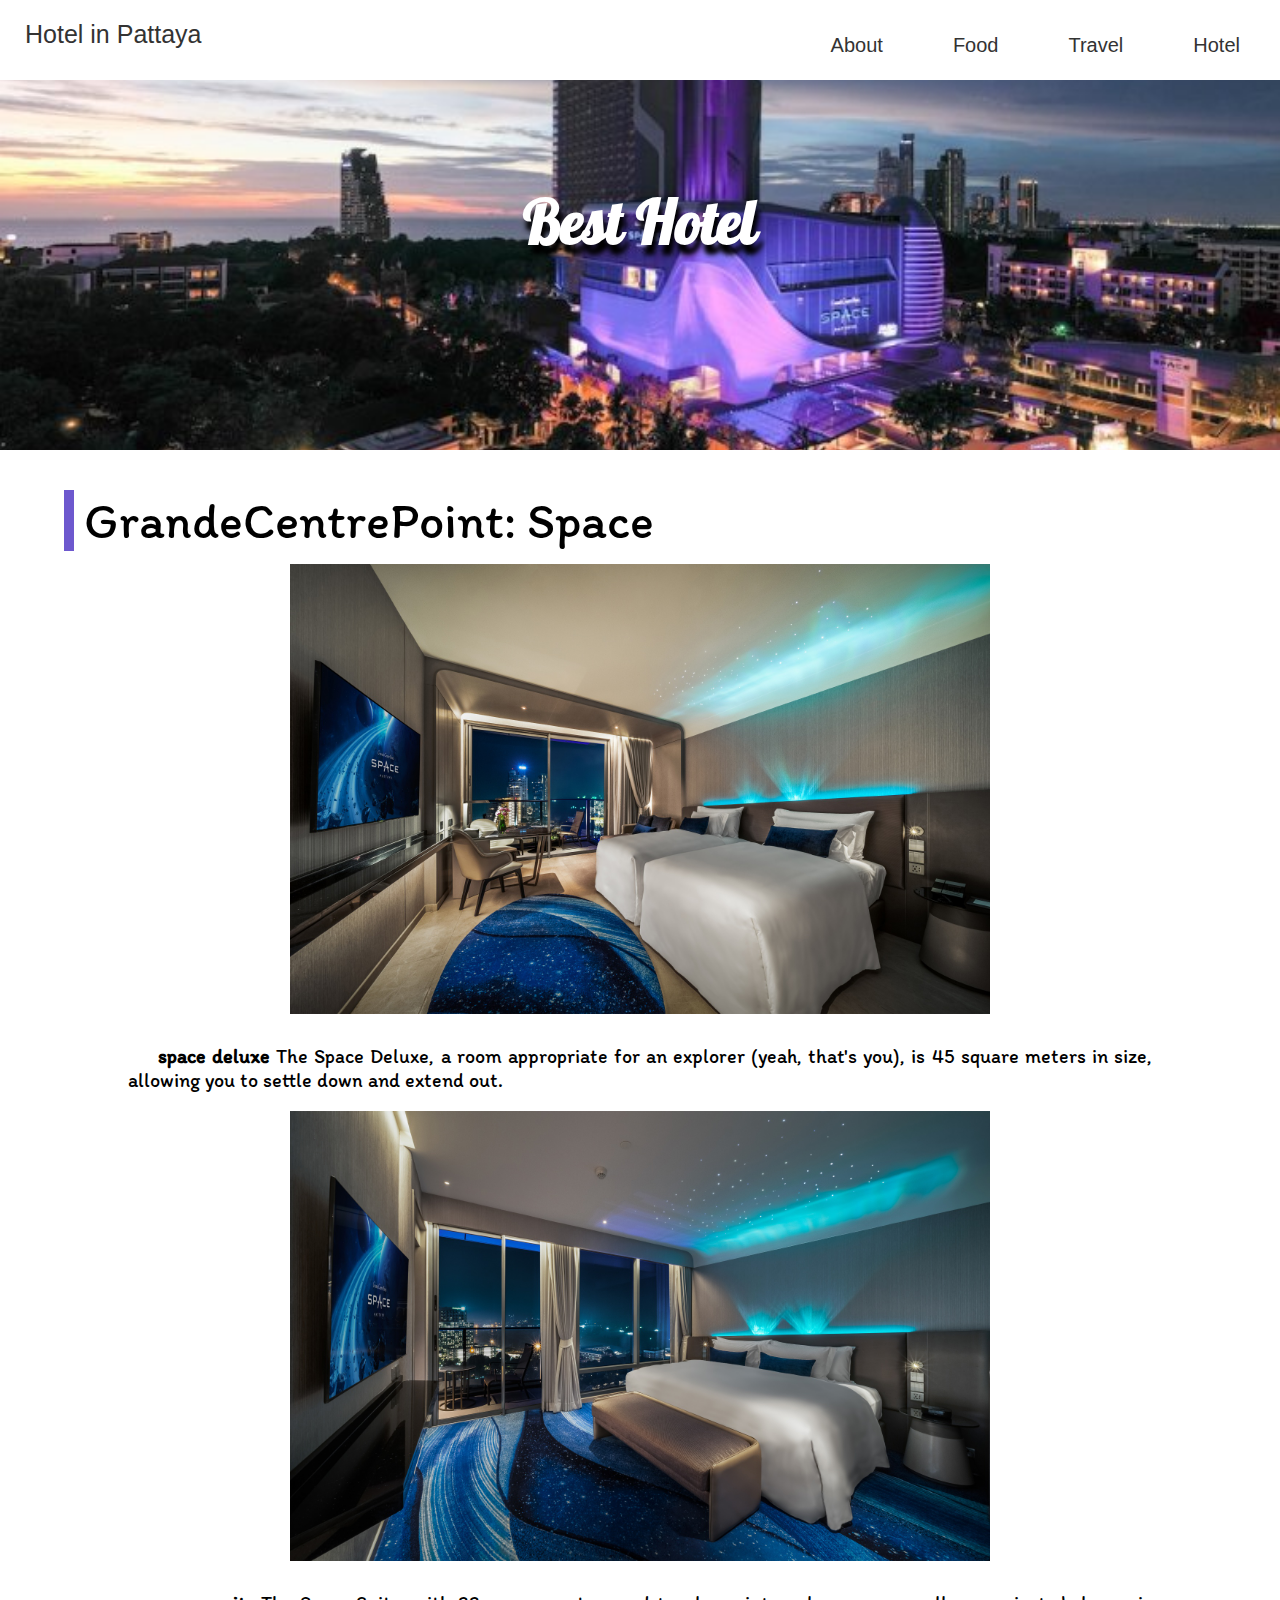
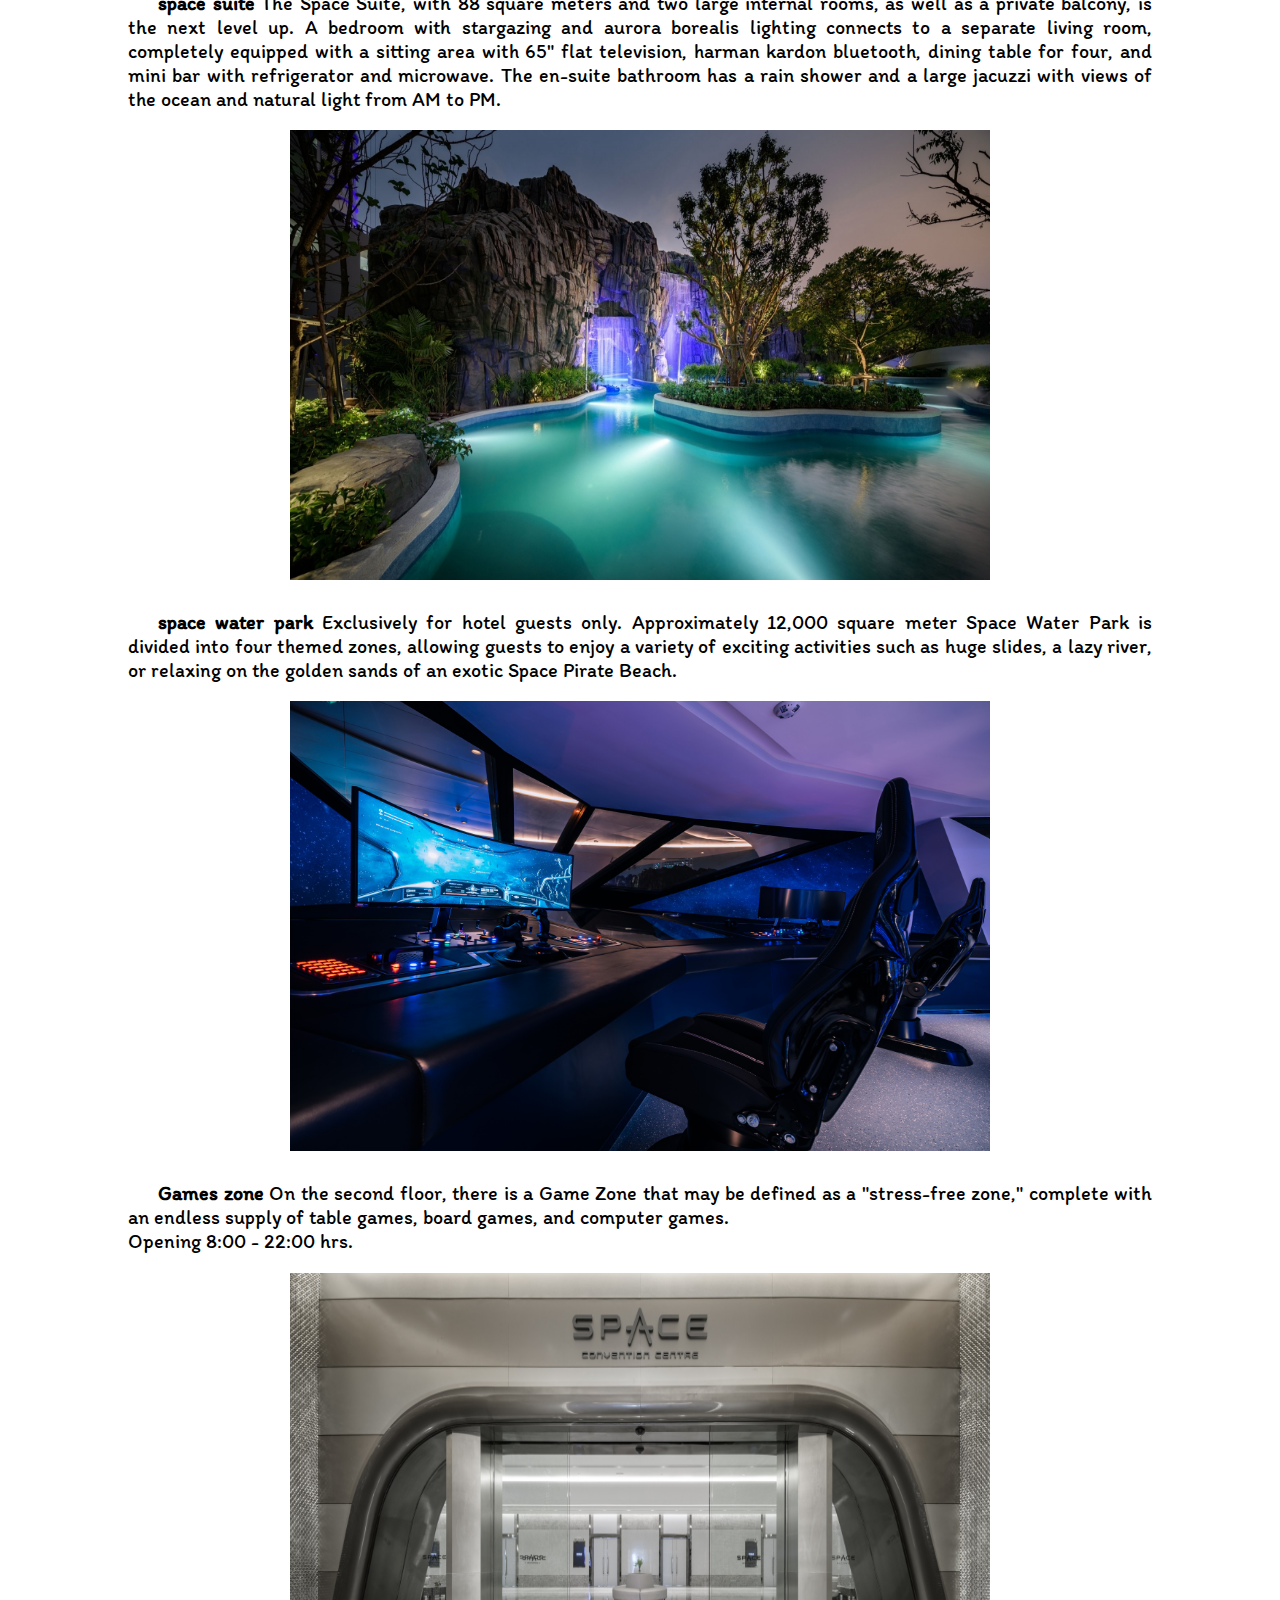
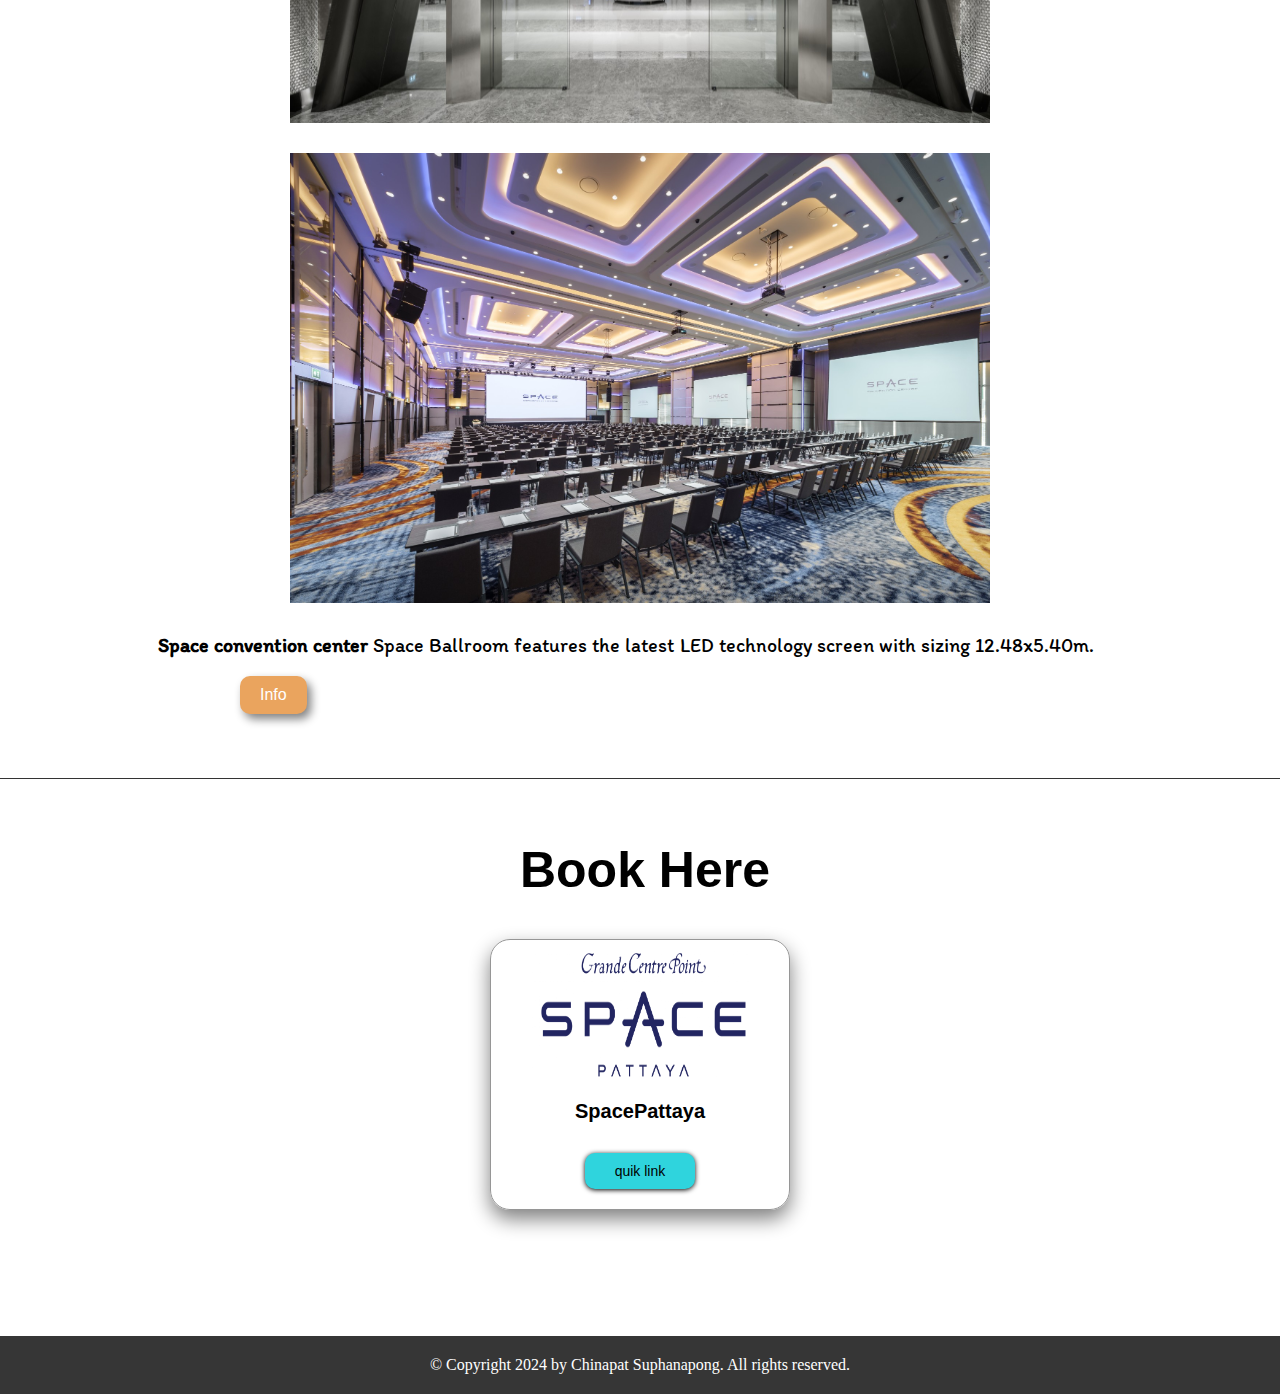
<file: index4.html>
<!DOCTYPE html>
<html lang="th">
<head>
    <meta charset="UTF-8">
    <meta name="author" content="Chinapat Suphanapong">
    <meta name="keyword" content="pattaya, thailand, travel, seafood, sea">
    <meta name="description" content="about pattaya, travel in pattaya">
    <link rel="shortcut icon" href="./img/beach.ico" type="image/x-icon">
    <meta name="viewport" content="width=device-width, initial-scale=1.0">
    <title>Hotel</title>
    <link rel="stylesheet" href="./css/styles.css">
    <link rel="stylesheet" href="./css/resp.css">
    <script src="./js/script.js"></script>
    <link rel="preconnect" href="https://fonts.googleapis.com">
    <link rel="preconnect" href="https://fonts.gstatic.com" crossorigin>
    <link href="https://fonts.googleapis.com/css2?family=Itim&display=swap" rel="stylesheet">
    <link rel="preconnect" href="https://fonts.googleapis.com">
    <link rel="preconnect" href="https://fonts.gstatic.com" crossorigin>
    <link href="https://fonts.googleapis.com/css2?family=Pattaya&family=Taviraj:ital,wght@0,100;0,200;0,300;0,400;0,500;0,600;0,700;0,800;0,900;1,100;1,200;1,300;1,400;1,500;1,600;1,700;1,800;1,900&display=swap" rel="stylesheet">
</head>
<body>
    <header>
        <nav>
            <div class="container">
                <div class="nav-wrapper">
                    <div class="text">
                        <p>Hotel in Pattaya</p>
                    </div>
                    <ul class="menu" id="myMenu">
                        <li>
                            <a href="index.html">About</a>
                        </li>
                        <li>
                            <a href="index2.html">Food</a>
                        </li>
                        <li>
                            <a href="index3.html">Travel</a>
                        </li>
                        <li>
                            <a href="index4.html">Hotel</a>
                        </li>
                    </ul>
                    <button class="hamburger">
                        <div class="bar"></div>
                    </button>
                </div>
            </div>
        </nav>
    </header>
    <nav class="responsive-menu">
        <h1>Menu</h1>
        <a href="index.html">About</a>
        <a href="index2.html">Food</a>
        <a href="index3.html">Travel</a>
        <a href="index4.html">Hotel</a>
    </nav>
    <div>
        <div class="imghead" style="background-image: url(./img/space_018.jpg);">
            <div class="font1 text1 texthead">Best Hotel</div>
        </div>
    </div>
    <section>
        <div>
            <h1 class="font" id="box3">GrandeCentrePoint: Space</h1>
            <img class="img1" src="./img/room1.jpg">
            <p class="content font">
                <strong>space deluxe</strong>
                The Space Deluxe, a room appropriate for an explorer (yeah, that's you), is 45 square meters in size, allowing you to settle down and extend out.
            </p>
            <img class="img1" src="./img/room2.jpg">
            <p class="content font">
                <strong>space suite</strong>
                The Space Suite, with 88 square meters and two large internal rooms, as well as a private balcony, is the next level up. A bedroom with stargazing and aurora borealis lighting connects to a separate living room, completely equipped with a sitting area with 65" flat television, harman kardon bluetooth, dining table for four, and mini bar with refrigerator and microwave. The en-suite bathroom has a rain shower and a large jacuzzi with views of the ocean and natural light from AM to PM.
            </p>
            <img class="img1" src="./img/mountain.jpg">
            <p class="content font">
                <strong>space water park</strong>
                Exclusively for hotel guests only. Approximately 12,000 square meter Space Water Park is divided into four themed zones, allowing guests to enjoy a variety of exciting activities such as huge slides, a lazy river, or relaxing on the golden sands of an exotic Space Pirate Beach.
            </p>
            <img class="img1" src="./img/img_01.jpg">
            <p class="content font">
                <strong>Games zone</strong>
                On the second floor, there is a Game Zone that may be defined as a "stress-free zone," complete with an endless supply of table games, board games, and computer games.
                <br>Opening 8:00 - 22:00 hrs.
            </p>
            <img class="img1" src="./img/01.jpg">
            <img class="img1" src="./img/02.jpg">
            <p class="content font">
                <strong>Space convention center</strong>
                Space Ballroom features the latest LED technology screen with sizing 12.48x5.40m.
            </p>
        </div>
        <div>
            <button class="hiddeninfo-decor info-btn font1">Info</button>
            <div style="display: none;" class="font hiddeninfo">
                <h4 class="infodecor">Location :</h4>
                <ul type="none">
                    <li><a class="linkinfo" href="https://grandecentrepointpattaya.com/" target="_blank">Grande Centre Point Space Pattaya<br>
                        888 M.5 Na Kluea, Bang Lamung, Pattaya, Chonburi, Thailand 20150</a>
                    </li>
                </ul>
                <h4 class="infodecor">Contact :</h4>
                <ul type="none">
                    <li>Tel. +66 33 268888<br>
                        Fax. +66 33 268899<br>
                        Email: spacepattaya@gcphotels.com
                    </li>
                </ul>
            </div>
        </div>
    </section>
    <section class="line">
        <h1 style="text-align: center;"> Book Here </h1>
        <div class="refbox-container">
            <div class="refbox">
                <img src="./img/spacelogo.png" class="refbox-img">
                <div class="refbox-content">
                    <h2 class="refbox-title">SpacePattaya</h2>
                    <a href="https://spacepattaya.com" class="refbox-link refbox-link-bg" target="_blank">quik link</a>
                </div>
            </div>
        </div>
    </section>
    <footer id="footer">
        <p style="color: white; text-align: center;">© Copyright 2024 by Chinapat Suphanapong. All rights reserved.</p>
    </footer>
</body>
</html>
</file>
<file: css/styles.css>
.font {
    font-family: "Itim", cursive;
    font-weight: 400;
    font-style: normal;
  }

.font1 {
font-family: "Pattaya", sans-serif;
font-weight: 400;
font-style: normal;
}

*, ::after, ::before{
    box-sizing: border-box;
    margin: 0%;
}

/*-------header-------*/

.container{
    position: fixed;
    width: 100%;
    height: 80px;
    margin: 0 auto;
    z-index: 99;
    background-color: #fff;
}

.nav-wrapper{
    display: flex;
    justify-content: space-between;
}

.nav-wrapper{
    font-family:'Gill Sans', 'Gill Sans MT', Calibri, 'Trebuchet MS', sans-serif;
    font-size: 25px;
    color: #333;
}

.text p{
    font-family:'Gill Sans', 'Gill Sans MT', Calibri, 'Trebuchet MS', sans-serif;
    font-size: 25px;
    color: #333;
    margin-top: 20px;
    margin-left: 25px;
}

.menu{
    display: flex;
    list-style: none;
}

.menu li{
    margin-left: 30px;
    margin-right: 40px;
    margin-top: 29px;
}
.menu li a{
    font-family:'Gill Sans', 'Gill Sans MT', Calibri, 'Trebuchet MS', sans-serif;
    font-size: 20px;
    color: #333;
    text-decoration: none;
}

.menu li a:hover{
    color: gray;
}

.hamburger {
	position: relative;
	display: block;
	width: 35px;
	cursor: pointer;
	appearance: none;
	background: none;
	outline: none;
	border: none;
}

.hamburger .bar, .hamburger:after, .hamburger:before {
	content: '';
	display: block;
	width: 35px;
	height: 5px;
	background-color: #000000;
	margin: 6px 0px;
	transition: 0.4s;
}

.hamburger.is-active:before {
	transform: rotate(-45deg) translate(-8px, 6px);
}

.hamburger.is-active:after {
	transform: rotate(45deg) translate(-9px, -8px);
}

.hamburger.is-active .bar {
	opacity: 0;
}

.responsive-menu {
	position: fixed;
	top: 0;
	left: 100%;
	width: 100%;
	min-height: 100%;
	display: block;
    margin: 20px auto;
	z-index: 95;
    background-color: white;
    box-shadow: 0;
	padding-top: 30px;
	transition: 0.4s;
}

.responsive-menu.is-active {
	left: 50%;
    box-shadow: #333 0 0 30px 5px;
}

.responsive-menu a {
	display: block;
	width: 100%;
    font-family:'Gill Sans', 'Gill Sans MT', Calibri, 'Trebuchet MS', sans-serif;
    font-size: 25px;
	max-width: 200px;
	text-align: center;
    align-items: center;
	padding: 12px 16px;
	color: black;
	text-decoration: none;
}

.responsive-menu a:hover {
	color: gray;
}

/*-------content-------*/
.texthead{
    text-shadow: black 3px 10px 5px;
    color: white;
    font-weight: bold;
    font-size: 60px;
    margin-top: 0;
}

.text1{
    display: flex;
    justify-content: center;
    align-items: center;
    height: 450px;
    
}

.imghead{
    background-size: cover;
    background-position: center;
    height: 450px;
    width: 100%;
    margin-top: 0;
    margin-bottom: 40px;
}

.img1{
    height: 450px;
    width: 700px;
    margin: 0 auto 30px;
    display: block;  
}

.line{
    border-top: 1px solid #333;
    padding: 2rem;
    margin-top: 4rem;
}

h1{
    font-family:'Gill Sans', 'Gill Sans MT', Calibri, 'Trebuchet MS', sans-serif;
    font-size: 50px;
    padding-left: 10px;
    margin: 30px;
    text-align: left;
}

h2{
    padding: 10px;
    text-align: center;
    font-family: "Chakra Petch", sans-serif;
    font-size: 30px;
}

#box{
    border-left: 10px solid black;
    margin: 1% 5%;
}

#box1{
    border-left: 10px solid #ffa954;
    margin: 1% 5%;
}

#box2{
    border-left: 10px solid #c61616;
    margin: 1% 5%;
}

#box3{
    border-left: 10px solid #6d58ce;
    margin: 1% 5%;
}

.font {
    font-family: "Itim", cursive;
    font-weight: 400;
    font-style: normal;
}

section{
    margin-bottom: 5%;
}

.content{
    font-size: 20px;
    text-indent: 30px;
    margin-left: 10%;
    margin-right: 10%;
    margin-bottom: 1.5%;
    text-align: justify;
}

.gal{
    display: flex;
    flex-wrap: wrap;
    margin-top: 20px;
    margin-left: 10rem;
    margin-right: 10rem;
    justify-content: center;
    align-items: center;
}

.areatext{
    margin-left: 150px;
    font-size: 19px;
}

.gal img{
    border-radius: 30px;
    height: 170px;
    width: 20%;
    margin: 10px;
    object-fit: cover;
    object-position: center;
}

.ref{
    padding: 0 30px;
    margin: 0 20px;
}

.refbox-container{
    display: flex;
    justify-content: center;
    align-items: center;
    margin: 20px;
}

.refbox {
    display: flex;
    flex-direction: column;
    align-items: center;
    border: 1px solid rgb(150, 150, 150);
    border-radius: 20px;
    box-shadow: 0 9px 20px gray;
    width: 300px;
    height: 350px;
    margin: 30px;
}
.refbox1 {
    background-color: black;
    display: flex;
    flex-direction: column;
    align-items: center;
    border: 1px solid rgb(150, 150, 150);
    border-radius: 20px;
    box-shadow: 0 9px 20px gray;
    width: 300px;
    height: 350px;
    margin: 30px;
}

.refbox-img {
    width: 80%;
    padding: 10px;
    height: 200px;
}

.refbox-title {
    font-family: "Chakra Petch", sans-serif;
    text-align: center;
    font-size: 30px;
    margin-bottom: 20px;
}

.refbox-link-bg {
    display: flex;
    justify-content: center;
    align-items: center;
    padding: 10px 20px;
    border-radius: 10px;
    box-shadow: 0 1px 5px;
    background-color: rgb(47, 212, 221);
}

.refbox-link-bg:hover {
    background-color: gray;
}

.refbox-link-bg:active {
    background-color: rgb(0, 0, 0);
}

.refbox-link {
    font-family: "Chakra Petch", sans-serif;
    text-decoration: none;
    text-align: center;
    font-size: 20px;
    color: black;
}

/*-------------------------------------------------------INFO---------------------------------------*/

.hiddeninfo{
    padding: 10px;
    padding-right: 40px;
    border: 1px solid rgb(204, 204, 204);
    border-radius: 15px;
    margin: 10px 70px;
    background-color: rgb(204, 204, 204);
}

.hiddeninfo {
    overflow: hidden;
    max-height: 0;
    transition: max-height 0.3s ease;
}

.info-btn:hover{
    background-color: #d27117;
}

.info-btn:active {
    background-color: #dbcd4f;
}

.hiddeninfo-decor{
    margin-left: 15rem;
    font-family: "Chakra Petch", sans-serif;
    border: none;
    box-shadow: 4px 5px 10px gray;
    background-color: #eaa45e;
    border-radius: 10px;
    color: white;
    padding: 10px 20px;
    font-size: 1rem;
}

.infodecor{
    margin: 10px;
}

.linkinfo{
    text-decoration: none;
    color: black;
}

.linkinfo:hover{
    color: gray;
}

.linkinfo:active{
    color: black;
}

/*-------------------------------------------------------footer---------------------------------------*/

#footer {
    background-color: rgb(54, 54, 54);
    padding-top: 20px;
    padding-bottom: 20px;
    margin-top: 30px;
}
</file>
<file: css/resp.css>
@media only screen and (min-width: 1025px){
    .hamburger{
        display: none;
    }

    .responsive-menu{
        display: none;
    }
}

@media only screen and (min-width: 1025px) and (max-width: 1600px) {
    .refbox-container{
        flex-direction: flex;
    }
    .refbox {
        width: 300px;
        height: auto;
        margin: 10px;
    }

    .refbox1 {
        width: 300px;
        height: auto;
        margin: 10px;
    }

    .refbox-img{
        height: 150px;
    }

    .refbox-title {
        font-size: 20px;
        margin-bottom: 10px;
    }

    .refbox-link {
        font-size: 14px;
        margin: 20px;
    }
}

@media only screen and (max-width: 560px) {

    .menu{
        display: none;
    }

    .logo p{
        margin-top: 10px;
        margin-left: 4px;
    }

    .nav-wrapper{
        margin: 1rem 1rem;
    }

    .texthead {
        font-size: 50px;
        padding-top: 100px;
        text-align: center;
    }

    .imghead{
        background-image: url(../img/things-to-do-in-Pattaya-Thailand.jpg);
        margin: 0;
        width: 100%;
    }

    #box{
        margin: 40px 40px;
        font-size: 35px;
    }

    #box1{
        margin: 40px 40px;
        font-size: 35px;
    }

    #box2{
        margin: 40px 40px;
        font-size: 35px;
    }

    #box3{
        margin: 40px 40px;
        font-size: 35px;
    }

    .content {
        font-size: 20px;
        margin-left: 40px;
        margin-right: 40px;
        margin-bottom: 30px;
    }


    .img1 {
        max-width: calc(100% - 40px);
        height: auto;
        display: block;
        margin: 0 auto 30px;
    }    

    .hiddeninfo{
        margin: 10px;
        padding-left: 10px;
        margin-right: 30px;
        margin-left: 30px;
    }

    .hiddeninfo-decor{
        margin-left: 40px;
    }

    .areatext{
        margin-left: 10px;
    }

    .gal img{
        width: auto;
    }

    .refbox-container{
        flex-direction: column;
    }
    .refbox {
        width: 100%;
        height: auto;
        margin: 10px;
    }

    .refbox1 {
        width: 100%;
        height: auto;
        margin: 10px;
    }

    .refbox-img{
        height: 150px;
    }

    .refbox-title {
        font-size: 20px;
        margin-bottom: 10px;
    }

    .refbox-link {
        font-size: 14px;
        margin: 20px;
    }
}

@media only screen and (min-width: 561px) and (max-width: 1024px) {

    .menu{
        display: none;
    }
    
    .logo p{
        margin-top: 10px;
        margin-left: 4px;
    }

    .nav-wrapper{
        margin: 1rem 1rem;
    }

    .texthead {
        font-size: 60px;
        padding-top: 100px;
    }

    .imghead{
        background-image: url(../img/things-to-do-in-Pattaya-Thailand.jpg);
        width: auto;
    }

    .img1 {
        max-width: calc(100% - 40px);
        height: auto;
        display: block;
        margin: 0 auto 30px;
    } 

    #box{
        margin: 40px 40px;
    }

    #box1{
        margin: 40px 40px;
    }

    #box2{
        margin: 40px 40px;
    }

    #box3{
        margin: 40px 40px;
    }

    .img1{
        height: 450px;
        width: 100%;
    }

    .areatext{
        margin-left: 60px;
    }

    .gal img{
        width: auto;
    }

    .hiddeninfo-decor{
        margin-left: 70px;
    }

    .hiddeninfo{
        margin: 10px;
        padding-left: 10px;
        margin-right: 60px;
        margin-left: 60px;
    }

    .content {
        font-size: 25px;
        margin-left: 40px;
        margin-right: 40px;
        margin-bottom: 30px;
    }

    .refbox-container{
        flex-direction: flex;
    }
    .refbox {
        width: 30%;
        height: auto;
        margin: 10px;
    }

    .refbox1 {
        width: 30%;
        height: auto;
        margin: 10px;
    }

    .refbox-img{
        height: 150px;
    }

    .refbox-title {
        font-size: 20px;
        margin-bottom: 10px;
    }

    .refbox-link {
        font-size: 14px;
        margin: 20px;
    }
}
</file>
